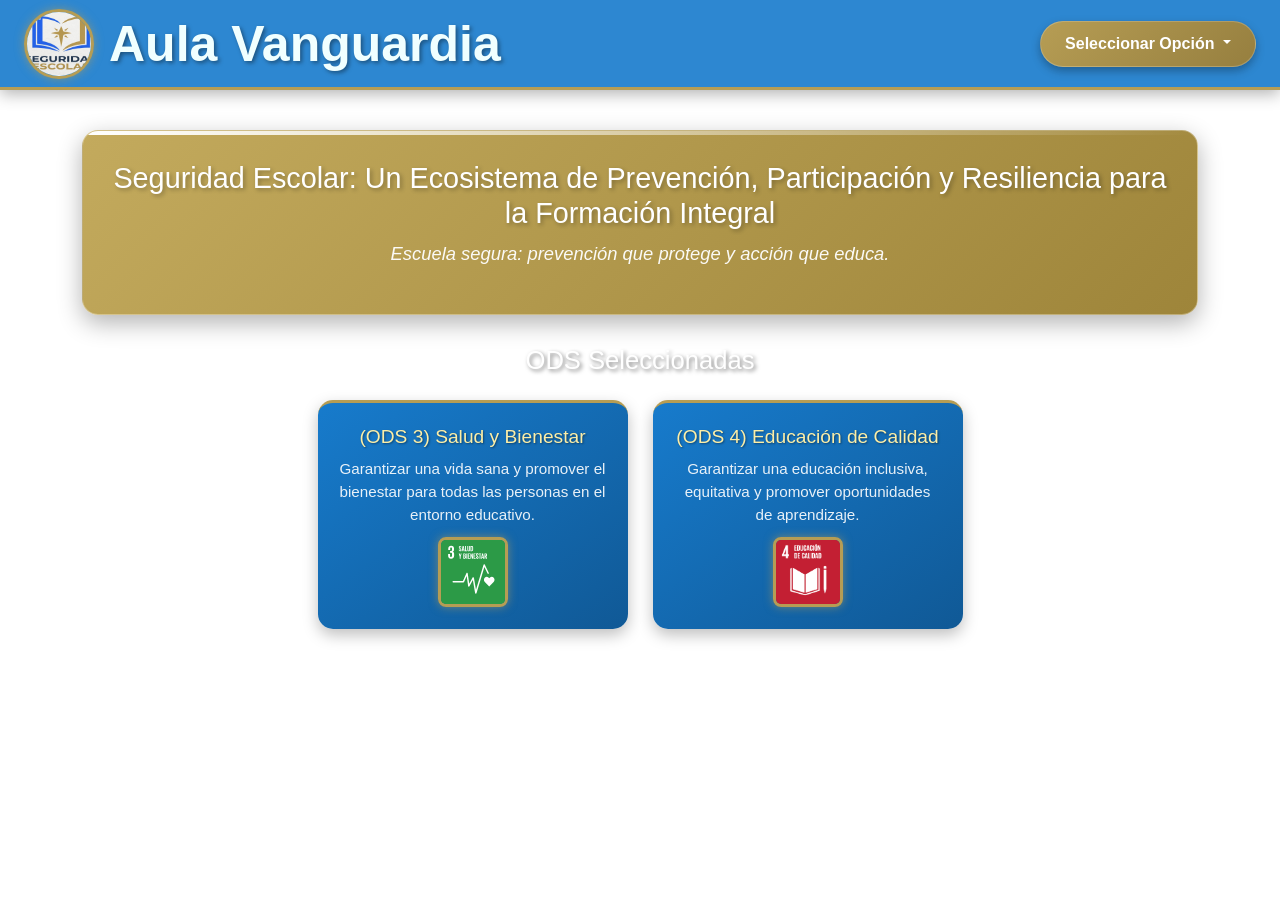
<file: index.html>
<!doctype html>
<html lang="es">

<head>
  <meta charset="UTF-8" />
  <meta name="viewport" content="width=device-width, initial-scale=1.0" />
  <meta name="author" content="Aula Vanguardia" />
  <title>Página Principal - Aula Vanguardia</title>

  
  <link rel="stylesheet" href="static/css/style.css" />

  <!-- CSS de Bootstrap 5.3 -->
  <link href="https://cdn.jsdelivr.net/npm/bootstrap@5.3.3/dist/css/bootstrap.min.css" rel="stylesheet" />
</head>

<body>
  <!-- Video de Fondo -->
  <video autoplay loop muted playsinline class="video-fondo">
    <source src="static/videos/Fondo(1).mp4" type="video/mp4" />
    Tu navegador no soporta videos HTML5.
  </video>

 
  <nav class="navbar px-4">
    <a href="index.html" style="display: flex; align-items: center; text-decoration: none; gap: 15px;">
      <div class="logo">
        <img src="static/images/Gemini_Generated_Image_xp5fd9xp5fd9xp5f.png" alt="Aula Vanguardia Logo" class="logito" />
      </div>
      <h1 style="color: azure; font-size: 50px; margin: 0">
        Aula Vanguardia
      </h1>
    </a>

    <!-- Menú Desplegable con Bootstrap -->
    <div class="dropdown" id="miDropdownContainer">
      <button class="btn dropdown-toggle rounded-pill px-4 py-2" type="button" id="dropdownMenuButton" data-bs-toggle="dropdown" aria-expanded="false">
        Seleccionar Opción
      </button>
      <ul class="dropdown-menu dropdown-menu-end" aria-labelledby="dropdownMenuButton">
        <li><a href="index.html" onclick="inicio()" class="dropdown-item">Inicio</a></li>
        <li><a href="pages/soluciones_es.html" onclick="soluciones()" class="dropdown-item">Soluciones</a></li>
        <li><a href="pages/roles_es.html" onclick="roles()" class="dropdown-item">Roles</a></li>
        <li><a href="pages/problema_es.html" onclick="Problematica()" class="dropdown-item">Problematica</a></li>
        <li><a href="pages/video.html" onclick="video()" class="dropdown-item">Video</a></li>
        <li><a href="pages/imagen.html" onclick="video()" class="dropdown-item">Imagenes</a></li>
        <li><a href="pages/en.html" onclick="cambioIngles()" class="dropdown-item">Inglés</a></li>
      </ul>
    </div>
  </nav>


  <main class="container">
    <div class="titulo">
      <h1>
        Seguridad Escolar: Un Ecosistema de Prevención, Participación y
        Resiliencia para la Formación Integral
      </h1>
      <p>Escuela segura: prevención que protege y acción que educa.</p>
    </div>

    <section class="Primero">
      <h2>ODS Seleccionadas</h2>
      <div class="contenedor_tarjetas">
        <div class="box">
          <h3>(ODS 3) Salud y Bienestar</h3>
          <p>
            Garantizar una vida sana y promover el bienestar para todas las
            personas en el entorno educativo.
          </p>
          <img src="static/images/SDG-3.svg" class="Ods" alt="ods3" />
        </div>
        <div class="box">
          <h3>(ODS 4) Educación de Calidad</h3>
          <p>
            Garantizar una educación inclusiva, equitativa y promover
            oportunidades de aprendizaje.
          </p>
          <img src="static/images/ods.04.png" class="Ods" alt="ods4" />
        </div>
      </div>
    </section>
  </main>

  <!-- JS de Bootstrap 5.3 (Necesario para abrir y cerrar el dropdown) -->
  <script src="https://cdn.jsdelivr.net/npm/bootstrap@5.3.3/dist/js/bootstrap.bundle.min.js"></script>

 
  <script src="static/js/script.js"></script>
</body>

</html>
</file>
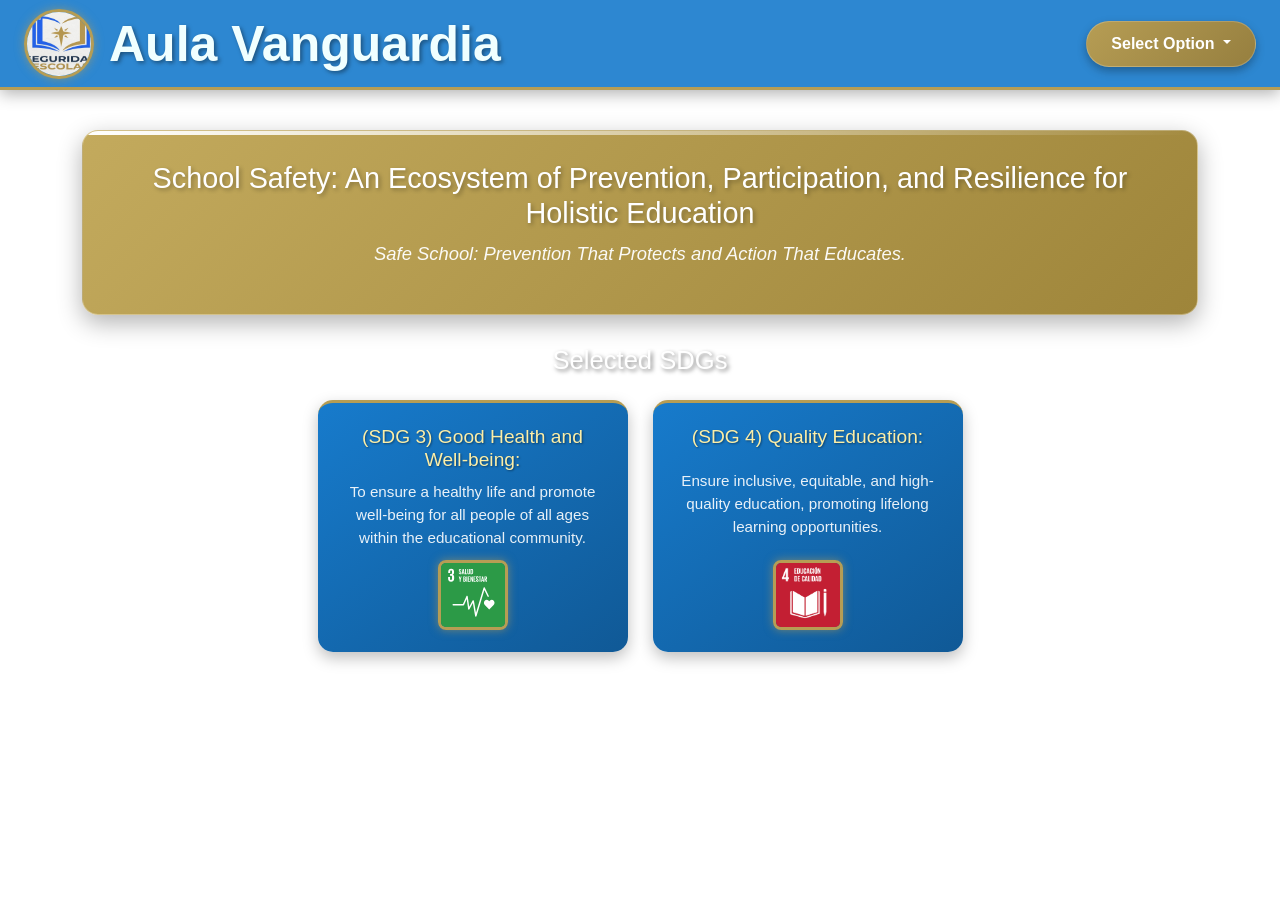
<file: pages/en.html>
<!doctype html>
<html lang="en">

<head>
  <meta charset="UTF-8" />
  <meta name="viewport" content="width=device-width, initial-scale=1.0" />
  <meta name="author" content="Aula Vanguardia" />
  <title>Main Page - Aula Vanguardia</title>

  <link rel="stylesheet" href="../static/css/en.css" />

  <!-- CSS de Bootstrap 5.3 -->
  <link href="https://cdn.jsdelivr.net/npm/bootstrap@5.3.3/dist/css/bootstrap.min.css" rel="stylesheet" />
</head>

<body>
  <!-- Video de fondo -->
  <video autoplay loop muted playsinline class="video-fondo">
    <source src="../static/videos/Fondo(1).mp4" type="video/mp4" />
    Tu navegador no soporta videos HTML5.
  </video>

  <nav class="navbar px-4">
    <a href="../index.html" style="
          display: flex;
          align-items: center;
          text-decoration: none;
          gap: 15px;
        ">
      <div class="logo">
        <img src="../static/images/Gemini_Generated_Image_xp5fd9xp5fd9xp5f.png" alt="Aula Vanguardia Logo"
          class="logito" />
      </div>
      <h1 style="color: azure; font-size: 50px; margin: 0">
        Aula Vanguardia
      </h1>
    </a>

    <!-- Menú Desplegable con Bootstrap -->
    <div class="dropdown" id="miDropdownContainer">
      <button class="btn dropdown-toggle rounded-pill px-4 py-2" type="button" id="dropdownMenuButton"
        data-bs-toggle="dropdown" aria-expanded="false">
        Select Option
      </button>
      <ul class="dropdown-menu dropdown-menu-end" aria-labelledby="dropdownMenuButton">
        <li>
          <a href="en.html" onclick="home()" class="dropdown-item">Homepage</a>
        </li>
        <li>
          <a href="soluciones_en.html" onclick="solucionesEn()" class="dropdown-item">Solutions</a>
        </li>
        <li>
          <a href="roles_en.html" onclick="rolesEn()" class="dropdown-item">Roles</a>
        </li>
        <li>
          <a href="problema_en.html" onclick="ProblematicaEn()" class="dropdown-item">Issues</a>
        </li>
        <li>
          <a href="video_en.html" onclick="videoEn()" class="dropdown-item">Video</a>
        </li>
        <li>
          <a href="imagen_en.html" onclick="videoEn()" class="dropdown-item">Imagen</a>
        </li>
        <li>
          <a href="../index.html" onclick="cambioEspanol()" class="dropdown-item">Spanish</a>
        </li>
      </ul>
    </div>
  </nav>

  <main class="container">
    <div class="titulo">
      <h1>
        School Safety: An Ecosystem of Prevention, Participation, and
        Resilience for Holistic Education
      </h1>
      <p>Safe School: Prevention That Protects and Action That Educates.</p>
    </div>

    <section class="Primero">
      <h2>Selected SDGs</h2>
      <div class="contenedor_tarjetas">
        <div class="box">
          <h3>(SDG 3) Good Health and Well-being:</h3>
          <p>
            To ensure a healthy life and promote well-being for all people of
            all ages within the educational community.
          </p>
          <img src="../static/images/SDG-3.svg" class="Ods" alt="ods3" />
        </div>

        <div class="box">
          <h3>(SDG 4) Quality Education:</h3>
          <p>
            Ensure inclusive, equitable, and high-quality education, promoting
            lifelong learning opportunities.
          </p>
          <img src="../static/images/ods.04.png" class="Ods" alt="ods4" />
        </div>
      </div>
    </section>
  </main>

  <!-- JS de Bootstrap 5.3 (Indispensable para desplegar el menú al hacer clic) -->
  <script src="https://cdn.jsdelivr.net/npm/bootstrap@5.3.3/dist/js/bootstrap.bundle.min.js"></script>

  <script src="../static/js/script.js"></script>
</body>

</html>
</file>
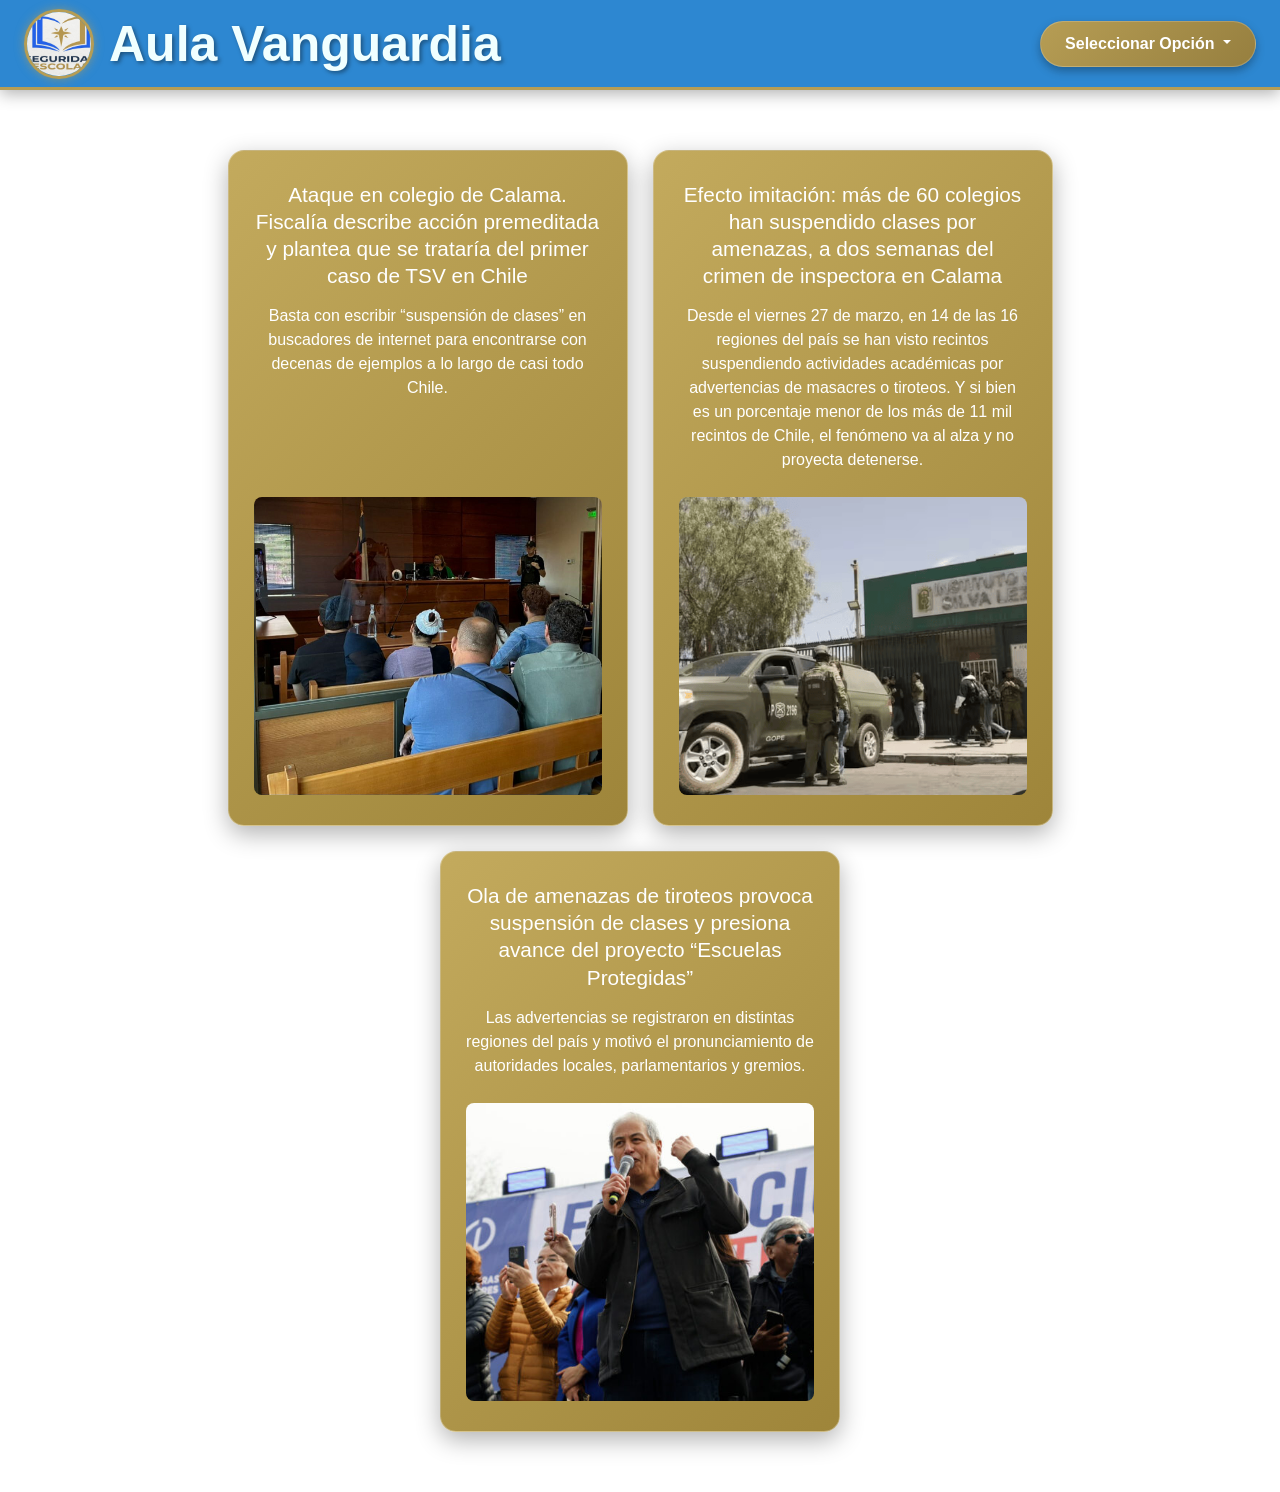
<file: pages/imagen.html>
<!DOCTYPE html>
<html lang="es">

<head>
  <meta charset="UTF-8" />
  <meta name="viewport" content="width=device-width, initial-scale=1.0" />
  <meta name="author" content="Aula Vanguardia" />
  <title>Video - Aula Vanguardia</title>

  <!-- CSS Personalizado -->
  <link rel="stylesheet" href="../static/css/style.css" />

  <!-- CSS de Bootstrap 5.3 -->
  <link href="https://cdn.jsdelivr.net/npm/bootstrap@5.3.3/dist/css/bootstrap.min.css" rel="stylesheet" />
</head>

<body>
  <!-- Video de Fondo -->
  <video autoplay loop muted playsinline class="video-fondo">
    <source src="../static/videos/Fondo(1).mp4" type="video/mp4" />
    Tu navegador no soporta videos HTML5.
  </video>

  <!-- Navbar -->
  <nav class="navbar px-4">
    <a href="../index.html" style="display: flex; align-items: center; text-decoration: none; gap: 15px;">
      <div class="logo">
        <img src="../static/images/Gemini_Generated_Image_xp5fd9xp5fd9xp5f.png" alt="Aula Vanguardia Logo"
          class="logito" />
      </div>
      <h1 style="color: azure; font-size: 50px; margin: 0;">Aula Vanguardia</h1>
    </a>

    <!-- Menú Desplegable con Bootstrap -->
    <div class="dropdown" id="miDropdownContainer">
      <button class="btn dropdown-toggle rounded-pill px-4 py-2" type="button" id="dropdownMenuButton"
        data-bs-toggle="dropdown" aria-expanded="false">
        Seleccionar Opción
      </button>
      <ul class="dropdown-menu dropdown-menu-end" aria-labelledby="dropdownMenuButton">
        <li>
          <a href="../index.html" onclick="home()" class="dropdown-item">Inicio</a>
        </li>
        <li>
          <a href="soluciones_es.html" onclick="solucionesEn()" class="dropdown-item">Soluciones</a>
        </li>
        <li>
          <a href="roles_es.html" onclick="rolesEn()" class="dropdown-item">Roles</a>
        </li>
        <li>
          <a href="problema_es.html" onclick="ProblematicaEn()" class="dropdown-item">Problematica</a>
        </li>
        <li>
          <a href="video.html" onclick="videoEn()" class="dropdown-item">Video</a>
        </li>
        <li>
          <a href="imagen.html" onclick="videoEn()" class="dropdown-item">Imagenes</a>
        </li>
        <li>
          <a href="imagen_en.html" onclick="cambioIngles()" class="dropdown-item">Ingles</a>
        </li>
    </div>
  </nav>

  <!-- Contenido Principal -->
  <main class="container">

   <section class="contenedor-videoImagen">
  
  <div class="video-imagen">
    <h2>Ataque en colegio de Calama. Fiscalía describe acción premeditada y plantea que se trataría del primer caso de TSV en Chile</h2>
    <p>Basta con escribir “suspensión de clases” en buscadores de internet para encontrarse con decenas de ejemplos a lo largo de casi todo Chile.</p>
    <img src="../static/images/web_13.png" alt="Ataque en colegio de Calama">
  </div>

  <div class="video-imagen">
    <h2>Efecto imitación: más de 60 colegios han suspendido clases por amenazas, a dos semanas del crimen de inspectora en Calama</h2>
    <p>Desde el viernes 27 de marzo, en 14 de las 16 regiones del país se han visto recintos suspendiendo actividades académicas por advertencias de masacres o tiroteos. Y si bien es un porcentaje menor de los más de 11 mil recintos de Chile, el fenómeno va al alza y no proyecta detenerse.</p>
    <img src="../static/images/noticia_dos (1).png" alt="Efecto imitación en colegios">
  </div>
  
  <div class="video-imagen">
    <h2>Ola de amenazas de tiroteos provoca suspensión de clases y presiona avance del proyecto “Escuelas Protegidas”</h2>
    <p>Las advertencias se registraron en distintas regiones del país y motivó el pronunciamiento de autoridades locales, parlamentarios y gremios.</p>
    <img src="../static/images/Presidente-del-Colegio-de-Profesores-Mario-Aguilar-620x413.jpg" alt="Proyecto Escuelas Protegidas">
  </div>

</section>
  </main>

  <!-- JS de Bootstrap 5.3 -->
  <script src="https://cdn.jsdelivr.net/npm/bootstrap@5.3.3/dist/js/bootstrap.bundle.min.js"></script>

  <!-- JS Personalizado -->
  <script src="../static/js/script.js"></script>
</body>

</html>
</file>
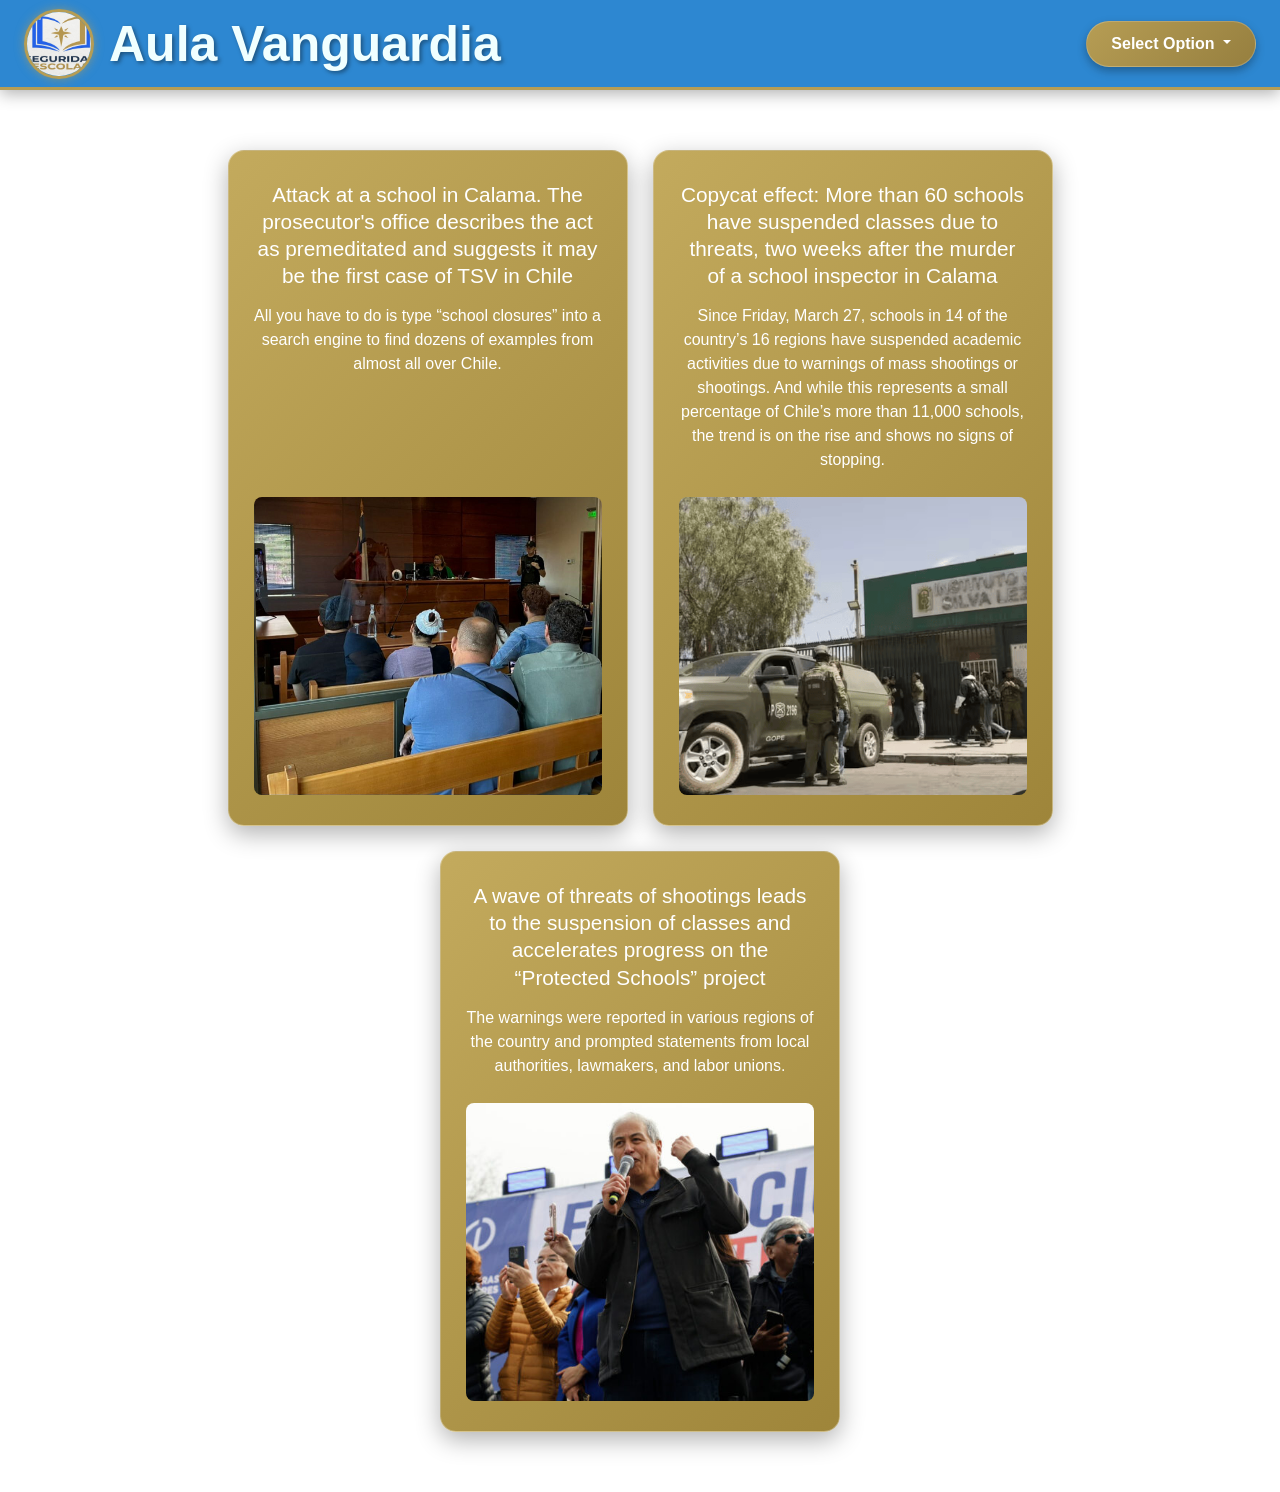
<file: pages/imagen_en.html>
<!DOCTYPE html>
<html lang="en">

<head>
  <meta charset="UTF-8" />
  <meta name="viewport" content="width=device-width, initial-scale=1.0" />
  <meta name="author" content="Aula Vanguardia" />
  <title>Main Page - Aula Vanguardia</title>

  <!-- Custom CSS -->
  <link rel="stylesheet" href="../static/css/en.css" />

  <!-- Bootstrap 5.3 CSS -->
  <link href="https://cdn.jsdelivr.net/npm/bootstrap@5.3.3/dist/css/bootstrap.min.css" rel="stylesheet" />
</head>

<body>
  <!-- Background Video -->
  <video autoplay loop muted playsinline class="video-fondo">
    <source src="../static/videos/Fondo(1).mp4" type="video/mp4" />
    Tu navegador no soporta videos HTML5.
  </video>

  <!-- Navbar -->
  <nav class="navbar px-4">
    <a href="../index.html" style="display: flex; align-items: center; text-decoration: none; gap: 15px;">
      <div class="logo">
        <img src="../static/images/Gemini_Generated_Image_xp5fd9xp5fd9xp5f.png" alt="Aula Vanguardia Logo" class="logito" />
      </div>
      <h1 style="color: azure; font-size: 50px; margin: 0;">Aula Vanguardia</h1>
    </a>

    <!-- Dropdown Menu with Bootstrap -->
    <div class="dropdown" id="miDropdownContainer">
      <button class="btn dropdown-toggle rounded-pill px-4 py-2" type="button" id="dropdownMenuButton" data-bs-toggle="dropdown" aria-expanded="false">
        Select Option
      </button>
      <ul class="dropdown-menu dropdown-menu-end" aria-labelledby="dropdownMenuButton">
        <li>
          <a href="en.html" onclick="home()" class="dropdown-item">Homepage</a>
        </li>
        <li>
          <a href="soluciones_en.html" onclick="solucionesEn()" class="dropdown-item">Solutions</a>
        </li>
        <li>
          <a href="roles_en.html" onclick="rolesEn()" class="dropdown-item">Roles</a>
        </li>
        <li>
          <a href="problema_en.html" onclick="ProblematicaEn()" class="dropdown-item">Issues</a>
        </li>
        <li>
          <a href="video_en.html" onclick="videoEn()" class="dropdown-item">Video</a>
        </li>
        <li>
          <a href="imagen_en.html" onclick="videoEn()" class="dropdown-item">Imagen</a>
        </li>
        <li>
          <a href="imagen.html" onclick="cambioEspanol()" class="dropdown-item">Spanish</a>
        </li>
      </ul>
    </div>
  </nav>

  <!-- Main Content -->
  <main class="container">
    <section class="contenedor-videoImagen">
  
  <div class="video-imagen">
    <h2>Attack at a school in Calama. The prosecutor's office describes the act as premeditated and suggests it may be the first case of TSV in Chile</h2>
    <p>All you have to do is type “school closures” into a search engine to find dozens of examples from almost all over Chile.</p>
    <img src="../static/images/web_13.png" alt="Ataque en colegio de Calama">
  </div>

  <div class="video-imagen">
    <h2>Copycat effect: More than 60 schools have suspended classes due to threats, two weeks after the murder of a school inspector in Calama</h2>
    <p>Since Friday, March 27, schools in 14 of the country’s 16 regions have suspended academic activities due to warnings of mass shootings or shootings. And while this represents a small percentage of Chile’s more than 11,000 schools, the trend is on the rise and shows no signs of stopping.</p>
    <img src="../static/images/noticia_dos (1).png" alt="Efecto imitación en colegios">
  </div>
  
  <div class="video-imagen">
    <h2>A wave of threats of shootings leads to the suspension of classes and accelerates progress on the “Protected Schools” project</h2>
    <p>The warnings were reported in various regions of the country and prompted statements from local authorities, lawmakers, and labor unions.</p>
    <img src="../static/images/Presidente-del-Colegio-de-Profesores-Mario-Aguilar-620x413.jpg" alt="Proyecto Escuelas Protegidas">
  </div>

</section>
  </main>

  <!-- Bootstrap 5.3 JS -->
  <script src="https://cdn.jsdelivr.net/npm/bootstrap@5.3.3/dist/js/bootstrap.bundle.min.js"></script>

  <!-- Custom JS -->
  <script src="../static/js/script.js"></script>
</body>

</html>
</file>
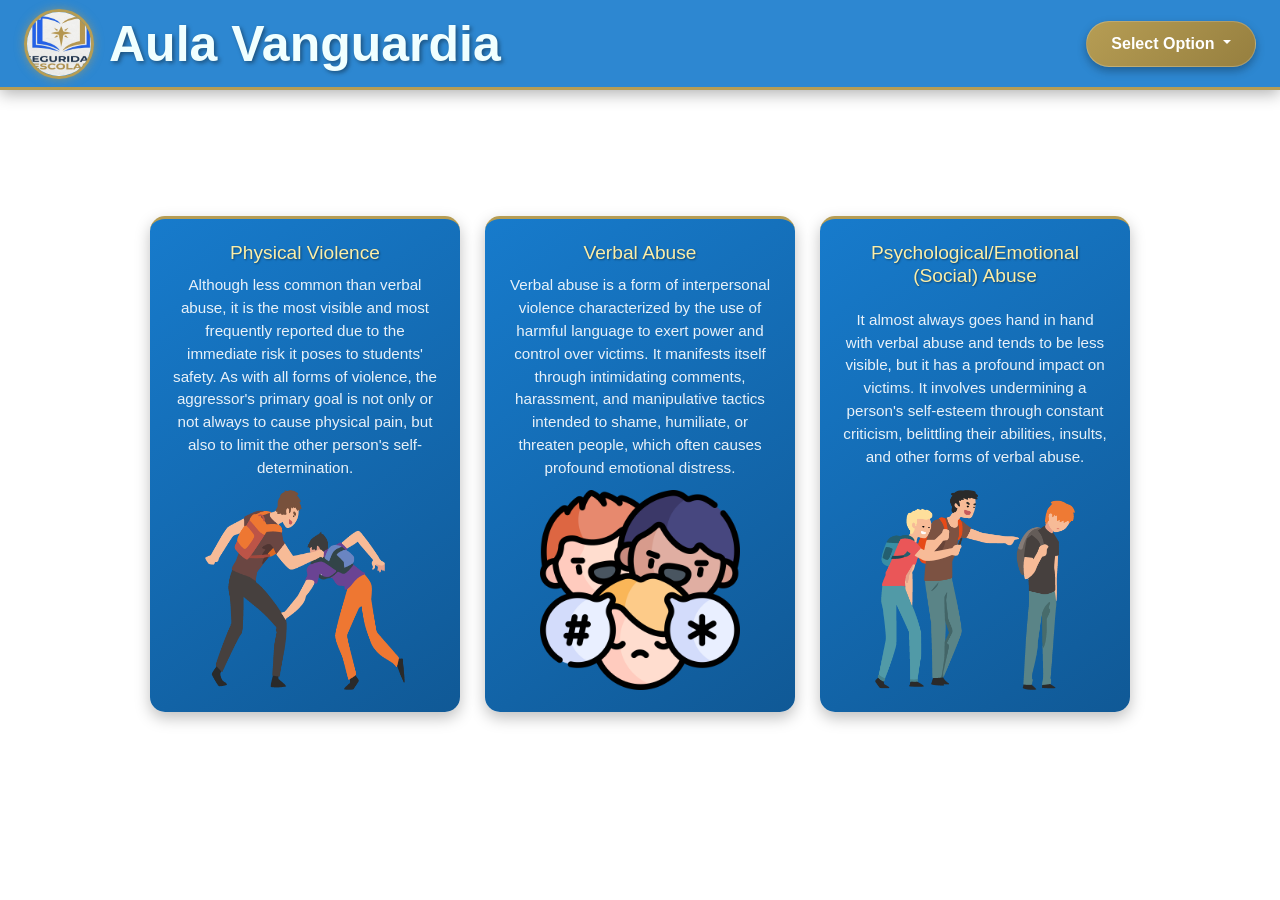
<file: pages/problema_en.html>
<!DOCTYPE html>
<html lang="en">

<head>
  <meta charset="UTF-8">
  <meta name="viewport" content="width=device-width, initial-scale=1.0">
  <meta name="author" content="Aula Vanguardia">
  <title>Problems - School Safety</title>


  <link rel="stylesheet" href="../static/css/en.css">

  <!-- Bootstrap 5.3 CSS -->
  <link href="https://cdn.jsdelivr.net/npm/bootstrap@5.3.3/dist/css/bootstrap.min.css" rel="stylesheet">
</head>

<body>

  <!-- Background Video -->
  <video autoplay loop muted playsinline class="video-fondo">
    <source src="../static/videos/Fondo(1).mp4" type="video/mp4">
    Your browser does not support HTML5 video.
  </video>

  <nav class="navbar px-4">
    <a href="../index.html" style="display: flex; align-items: center; text-decoration: none; gap: 15px;">
      <div class="logo">
        <img src="../static/images/Gemini_Generated_Image_xp5fd9xp5fd9xp5f.png" alt="Aula Vanguardia Logo" class="logito" />
      </div>
      <h1 style="color: azure; font-size: 50px; margin: 0;">Aula Vanguardia</h1>
    </a>

    <!-- Dropdown Menu with Bootstrap -->
    <div class="dropdown" id="miDropdownContainer">
      <button class="btn btn-success dropdown-toggle rounded-pill px-4 py-2" type="button" id="dropdownMenuButton" data-bs-toggle="dropdown" aria-expanded="false">
        Select Option
      </button>
      <ul class="dropdown-menu dropdown-menu-end" aria-labelledby="dropdownMenuButton">
        <li>
          <a href="en.html" onclick="home()" class="dropdown-item">Homepage</a>
        </li>
        <li>
          <a href="soluciones_en.html" onclick="solucionesEn()" class="dropdown-item">Solutions</a>
        </li>
        <li>
          <a href="roles_en.html" onclick="rolesEn()" class="dropdown-item">Roles</a>
        </li>
        <li>
          <a href="problema_en.html" onclick="ProblematicaEn()" class="dropdown-item">Issues</a>
        </li>
        <li>
          <a href="video_en.html" onclick="videoEn()" class="dropdown-item">Video</a>
        </li>
        <li>
          <a href="imagen_en.html" onclick="videoEn()" class="dropdown-item">Imagen</a>
        </li>
        <li>
          <a href="problema_es.html" onclick="cambioEspanol()" class="dropdown-item">Spanish</a>
        </li>
    </div>
  </nav>

  
  <main class="container">
    <h2 style="color: white;">Problems</h2>

    <section>
      <div class="contenedor_tarjetas">
        <div class="box">
          <h3>Physical Violence</h3>
          <p>
            Although less common than verbal abuse, it is the most visible and most frequently reported due to the immediate risk it poses to students' safety. As with all forms of violence, the aggressor's primary goal is not only or not always to cause physical pain, but also to limit the other person's self-determination.
          </p>
            <img src="../static/images/Violencia-fisica.png" style="height: 200px; width: 200px;" alt="Violencia física">
        </div>

        <div class="box">
          <h3>Verbal Abuse</h3>
          <p>
            Verbal abuse is a form of interpersonal violence characterized by the use of harmful 
            language to exert power and control over victims. It manifests itself through
             intimidating comments, harassment, and manipulative tactics intended to shame,
              humiliate, or threaten people, which often causes profound emotional distress.
          </p>
            <img src="../static/images/violencia-verbal.png" style="height: 200px; width: 200px;" alt="Violencia-verbal">
        </div>

        <div class="box">
          <h3>Psychological/Emotional (Social) Abuse</h3>
          <p>
            It almost always goes hand in hand with verbal abuse and tends to be less visible, 
            but it has a profound impact on victims. It involves undermining a person's self-esteem 
            through constant criticism, belittling their abilities, insults, and other forms of verbal 
            abuse.
          </p>
            <img src="../static/images/Violencia-psicologica.png" style="height: 200px; width: 200px;" alt="Violencia psicológica">
        </div>
      </div>
    </section>
  </main>

  <!-- Bootstrap 5.3 JS (Essential for dropdown clicks to work) -->
  <script src="https://cdn.jsdelivr.net/npm/bootstrap@5.3.3/dist/js/bootstrap.bundle.min.js"></script>
  
  
  <script src="../static/js/script.js"></script>
</body>

</html>
</file>
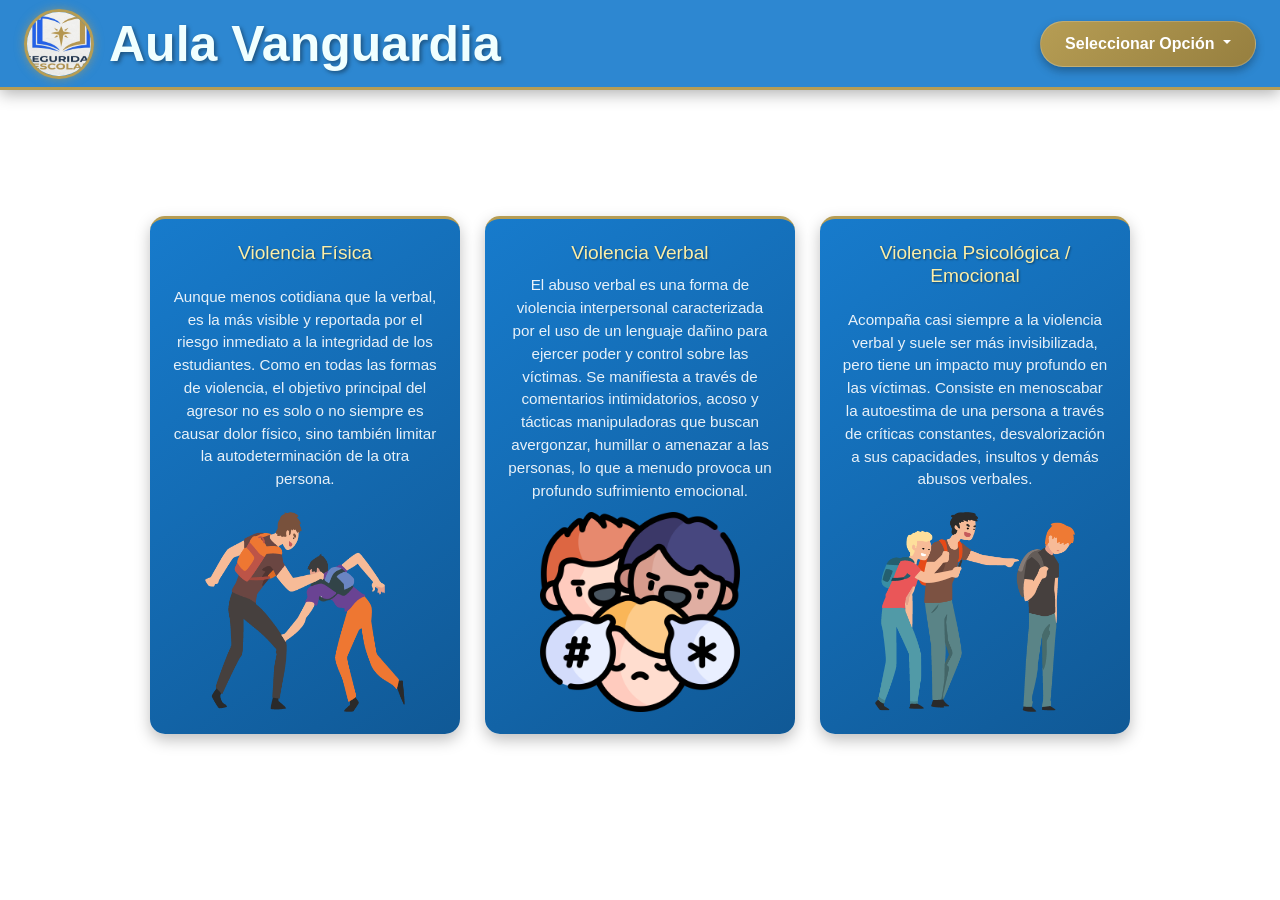
<file: pages/problema_es.html>
<!doctype html>
<html lang="es">

<head>
  <meta charset="UTF-8" />
  <meta name="viewport" content="width=device-width, initial-scale=1.0" />
  <meta name="author" content="Aula Vanguardia" />
  <title>Problema - School Safety</title>


  <link rel="stylesheet" href="../static/css/style.css" />

  <!-- CSS de Bootstrap 5.3 -->
  <link href="https://cdn.jsdelivr.net/npm/bootstrap@5.3.3/dist/css/bootstrap.min.css" rel="stylesheet" />
</head>

<body>
  <!-- Video de Fondo -->
  <video autoplay loop muted playsinline class="video-fondo">
    <source src="../static/videos/Fondo(1).mp4" type="video/mp4" />
    Tu navegador no soporta videos HTML5.
  </video>


  <nav class="navbar px-4">
    <a href="../index.html" style="display: flex; align-items: center; text-decoration: none; gap: 15px;">
      <div class="logo">
        <img src="../static/images/Gemini_Generated_Image_xp5fd9xp5fd9xp5f.png" alt="Aula Vanguardia Logo"
          class="logito" />
      </div>
      <h1 style="color: azure; font-size: 50px; margin: 0">
        Aula Vanguardia
      </h1>
    </a>

    <!-- Menú Desplegable con Bootstrap -->
    <div class="dropdown" id="miDropdownContainer">
      <button class="btn dropdown-toggle rounded-pill px-4 py-2" type="button" id="dropdownMenuButton"
        data-bs-toggle="dropdown" aria-expanded="false">
        Seleccionar Opción
      </button>
      <ul class="dropdown-menu dropdown-menu-end" aria-labelledby="dropdownMenuButton">
        <li>
          <a href="../index.html" onclick="home()" class="dropdown-item">Inicio</a>
        </li>
        <li>
          <a href="soluciones_es.html" onclick="solucionesEn()" class="dropdown-item">Soluciones</a>
        </li>
        <li>
          <a href="roles_es.html" onclick="rolesEn()" class="dropdown-item">Roles</a>
        </li>
        <li>
          <a href="problema_es.html" onclick="ProblematicaEn()" class="dropdown-item">Problematica</a>
        </li>
        <li>
          <a href="video.html" onclick="videoEn()" class="dropdown-item">Video</a>
        </li>
        <li>
          <a href="imagen.html" onclick="videoEn()" class="dropdown-item">Imagenes</a>
        </li>
        <li>
          <a href="problema_en.html" onclick="cambioIngles()" class="dropdown-item">Ingles</a>
        </li>
    </div>
  </nav>


  <main class="container">
    <h2 style="color: white">Problemas</h2>

  <section>
  <div class="contenedor_tarjetas">
    
    <div class="box">
      <h3>Violencia Física</h3>
      <p>
        Aunque menos cotidiana que la verbal, es la más visible y reportada por el riesgo inmediato a la integridad de los estudiantes. Como en todas las formas de violencia, el objetivo principal del agresor no es solo o no siempre es causar dolor físico, sino también limitar la autodeterminación de la otra persona.
      </p>
      <img src="../static/images/Violencia-fisica.png" style="height: 200px; width: 200px;" alt="Violencia física">
    </div>

    <div class="box">
      <h3>Violencia Verbal</h3>
      <p>
        El abuso verbal es una forma de violencia interpersonal caracterizada por el uso de un lenguaje dañino para ejercer poder y control sobre las víctimas. Se manifiesta a través de comentarios intimidatorios, acoso y tácticas manipuladoras que buscan avergonzar, humillar o amenazar a las personas, lo que a menudo provoca un profundo sufrimiento emocional.
      </p>
      <img src="../static/images/violencia-verbal.png" style="height: 200px; width: 200px;" alt="Violencia verbal">
    </div>

    <div class="box">
      <h3>Violencia Psicológica / Emocional</h3>
      <p>
        Acompaña casi siempre a la violencia verbal y suele ser más invisibilizada, pero tiene un impacto muy profundo en las víctimas. Consiste en menoscabar la autoestima de una persona a través de críticas constantes, desvalorización a sus capacidades, insultos y demás abusos verbales.
      </p>
      <img src="../static/images/Violencia-psicologica.png" style="height: 200px; width: 200px;" alt="Violencia psicológica">
    </div>

  </div>
</section>
  </main>

  <!-- JS de Bootstrap 5.3 -->
  <script src="https://cdn.jsdelivr.net/npm/bootstrap@5.3.3/dist/js/bootstrap.bundle.min.js"></script>


  <script src="../static/js/script.js"></script>
</body>

</html>
</file>
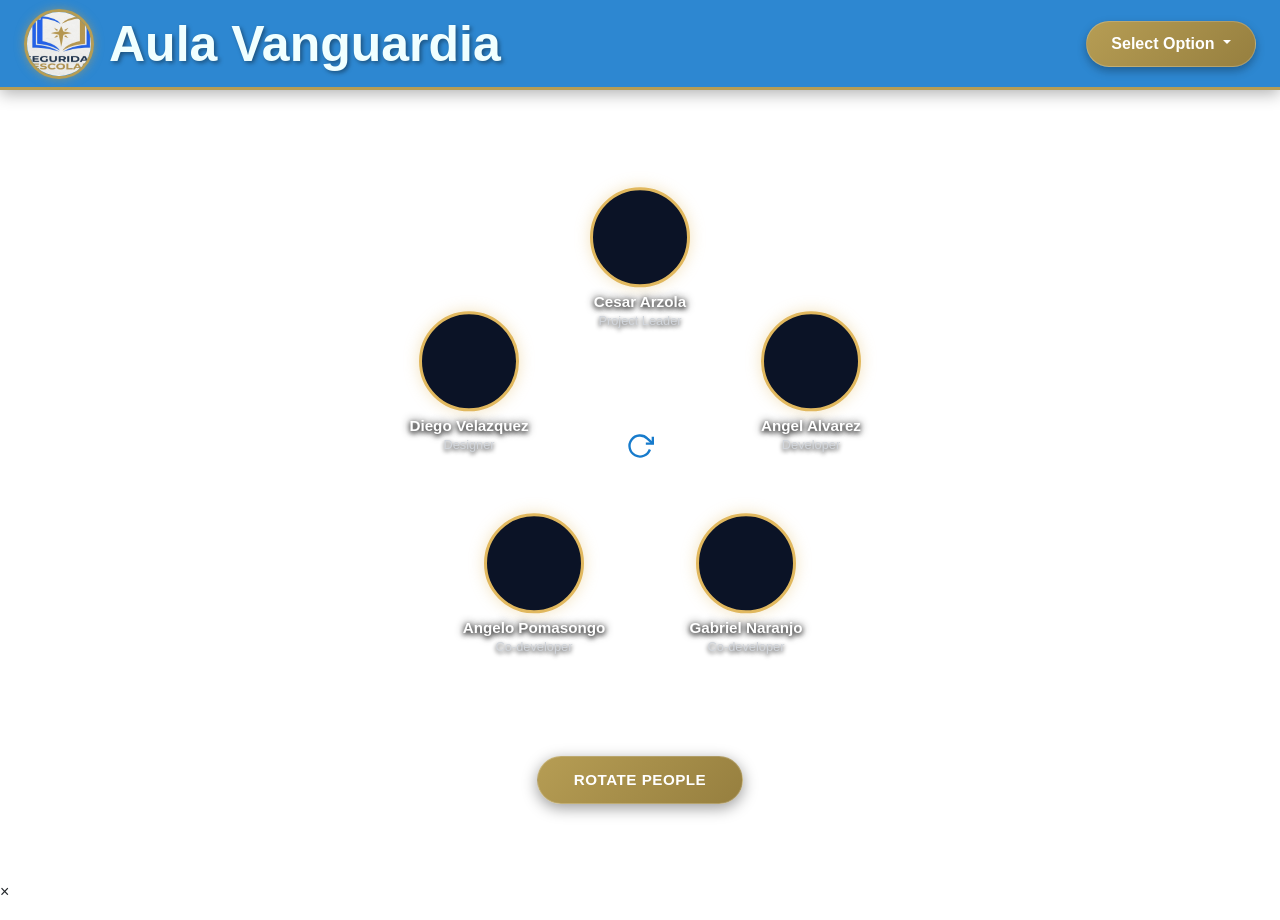
<file: pages/roles_en.html>
<!DOCTYPE html>
<html lang="en">

<head>
  <meta charset="UTF-8">
  <meta name="viewport" content="width=device-width, initial-scale=1.0">
  <meta name="author" content="Aula Vanguardia" />
  <title>Aula Vanguardia - Roles</title>


  <link rel="stylesheet" href="../static/css/rol.css">

  <!-- CSS de Bootstrap 5.3 -->
  <link href="https://cdn.jsdelivr.net/npm/bootstrap@5.3.3/dist/css/bootstrap.min.css" rel="stylesheet">
</head>

<body>

  <!-- Video de Fondo -->
  <video autoplay loop muted playsinline class="video-fondo">
    <source src="../static/videos/Fondo(1).mp4" type="video/mp4">
    Tu navegador no soporta videos HTML5.
  </video>


  <nav class="navbar px-4">
    <a href="../index.html" style="display: flex; align-items: center; text-decoration: none; gap: 15px;">
      <div class="logo">
        <img src="../static/images/Gemini_Generated_Image_xp5fd9xp5fd9xp5f.png" alt="Aula Vanguardia Logo"
          class="logito" />
      </div>
      <h1 style="color: azure; font-size: 50px; margin: 0;">Aula Vanguardia</h1>
    </a>

    <!-- Menú Desplegable con Bootstrap -->
    <div class="dropdown" id="miDropdownContainer">
      <button class="btn dropdown-toggle rounded-pill px-4 py-2" type="button" id="dropdownMenuButton"
        data-bs-toggle="dropdown" aria-expanded="false">
        Select Option
      </button>
      <ul class="dropdown-menu dropdown-menu-end" aria-labelledby="dropdownMenuButton">
        <<li>
          <a href="en.html" onclick="home()" class="dropdown-item">Homepage</a>
        </li>
        <li>
          <a href="soluciones_en.html" onclick="solucionesEn()" class="dropdown-item">Solutions</a>
        </li>
        <li>
          <a href="roles_en.html" onclick="rolesEn()" class="dropdown-item">Roles</a>
        </li>
        <li>
          <a href="problema_en.html" onclick="ProblematicaEn()" class="dropdown-item">Issues</a>
        </li>
        <li>
          <a href="video_en.html" onclick="videoEn()" class="dropdown-item">Video</a>
        </li>
        <li>
          <a href="imagen_en.html" onclick="videoEn()" class="dropdown-item">Imagen</a>
        </li>
        <li>
          <a href="roles_es.html" onclick="cambioEspanol()" class="dropdown-item">Spanish</a>
        </li>
    </div>
  </nav>


  <main class="main-container">
    <div class="team-circle" id="teamCircle">
      <button class="rotate-btn" id="rotateBtn" aria-label="Rotar personas">
        <svg viewBox="0 0 24 24" fill="none" stroke="currentColor" stroke-width="2">
          <path d="M23 4v6h-6"></path>
          <path d="M20.49 15a9 9 0 1 1-2.12-9.36L23 10"></path>
        </svg>
      </button>
    </div>

    <button class="action-btn" id="actionBtn">ROTATE PEOPLE</button>
  </main>

  <!-- Modal / Ventana Emergente de Información -->
  <div id="modalInfo" class="modal-custom">
    <div class="modal-content-custom">
      <span class="close-btn" id="closeModal">&times;</span>
      <h2 id="modalNombre"></h2>
      <h4 id="modalRol"></h4>
      <p id="modalDescripcion"></p>
    </div>
  </div>

  <!-- JS de Bootstrap -->
  <script src="https://cdn.jsdelivr.net/npm/bootstrap@5.3.3/dist/js/bootstrap.bundle.min.js"></script>

  <script src="../static/js/rol_en.js"></script>
</body>

</html>
</file>
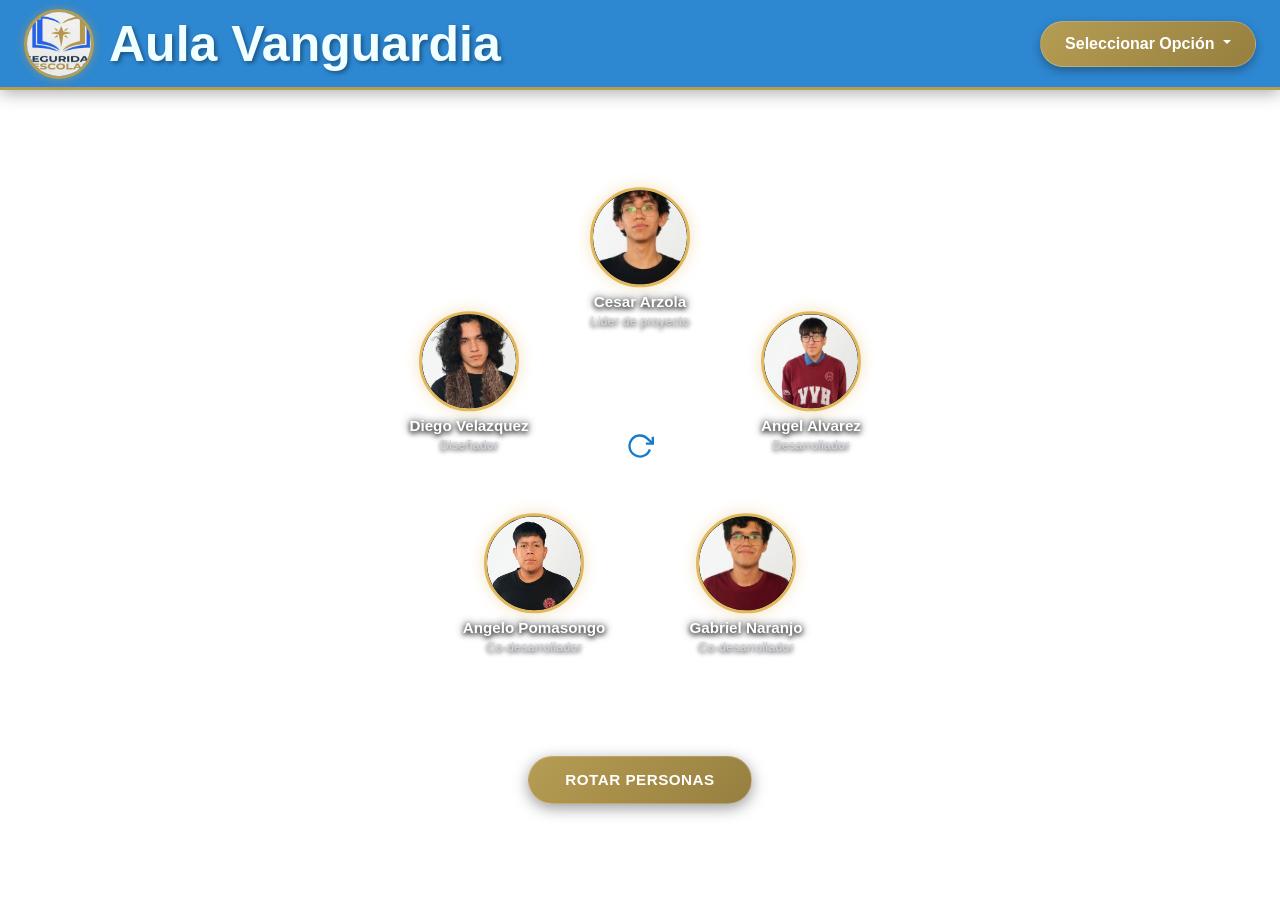
<file: pages/roles_es.html>
<!DOCTYPE html>
<html lang="es">

<head>
  <meta charset="UTF-8">
  <meta name="viewport" content="width=device-width, initial-scale=1.0">
  <meta name="author" content="Aula Vanguardia" />
  <title>Aula Vanguardia</title>

  <!-- CSS Personalizado -->
  <link rel="stylesheet" href="../static/css/rol.css">

  <!-- CSS de Bootstrap 5.3 (Elimina viñetas negras y aplica el diseño al menú) -->
  <link href="https://cdn.jsdelivr.net/npm/bootstrap@5.3.3/dist/css/bootstrap.min.css" rel="stylesheet">
</head>

<body>

  <!-- Video de Fondo -->
  <video autoplay loop muted playsinline class="video-fondo">
    <source src="../static/videos/Fondo(1).mp4" type="video/mp4">
    Tu navegador no soporta videos HTML5.
  </video>

  <!-- Navbar -->
  <nav class="navbar px-4">
    <a href="../index.html" style="display: flex; align-items: center; text-decoration: none; gap: 15px;">
      <div class="logo">
        <img src="../static/images/Gemini_Generated_Image_xp5fd9xp5fd9xp5f.png" alt="Aula Vanguardia Logo" class="logito" />
      </div>
      <h1 style="color: azure; font-size: 50px; margin: 0;">Aula Vanguardia</h1>
    </a>

    <!-- Menú Desplegable con Bootstrap -->
    <div class="dropdown" id="miDropdownContainer">
      <button class="btn btn-success dropdown-toggle rounded-pill px-4 py-2" type="button" id="dropdownMenuButton" data-bs-toggle="dropdown" aria-expanded="false">
        Seleccionar Opción
      </button>
      <ul class="dropdown-menu dropdown-menu-end" aria-labelledby="dropdownMenuButton">
        <li>
          <a href="../index.html" onclick="home()" class="dropdown-item">Inicio</a>
        </li>
        <li>
          <a href="soluciones_es.html" onclick="solucionesEn()" class="dropdown-item">Soluciones</a>
        </li>
        <li>
          <a href="roles_es.html" onclick="rolesEn()" class="dropdown-item">Roles</a>
        </li>
        <li>
          <a href="problema_es.html" onclick="ProblematicaEn()" class="dropdown-item">Problematica</a>
        </li>
        <li>
          <a href="video.html" onclick="videoEn()" class="dropdown-item">Video</a>
        </li>
        <li>
          <a href="imagen.html" onclick="videoEn()" class="dropdown-item">Imagenes</a>
        </li>
        <li>
          <a href="roles_en.html" onclick="cambioIngles()" class="dropdown-item">Ingles</a>
        </li>
    </div>
  </nav>

  <!-- Contenido Principal -->
  <main class="main-container">
    <div class="team-circle" id="teamCircle">
      <button class="rotate-btn" id="rotateBtn" aria-label="Rotar personas">
        <svg viewBox="0 0 24 24" fill="none" stroke="currentColor" stroke-width="2">
          <path d="M23 4v6h-6"></path>
          <path d="M20.49 15a9 9 0 1 1-2.12-9.36L23 10"></path>
        </svg>
      </button>
    </div>

    <button class="action-btn" id="actionBtn">ROTAR PERSONAS</button>
  </main>

  <!-- JS de Bootstrap (Indispensable para que abra y cierre al hacer clic) -->
  <script src="https://cdn.jsdelivr.net/npm/bootstrap@5.3.3/dist/js/bootstrap.bundle.min.js"></script>
  <!-- Tu JS Personalizado -->
  <script src="../static/js/rol.js"></script>
</body>

</html>
</file>
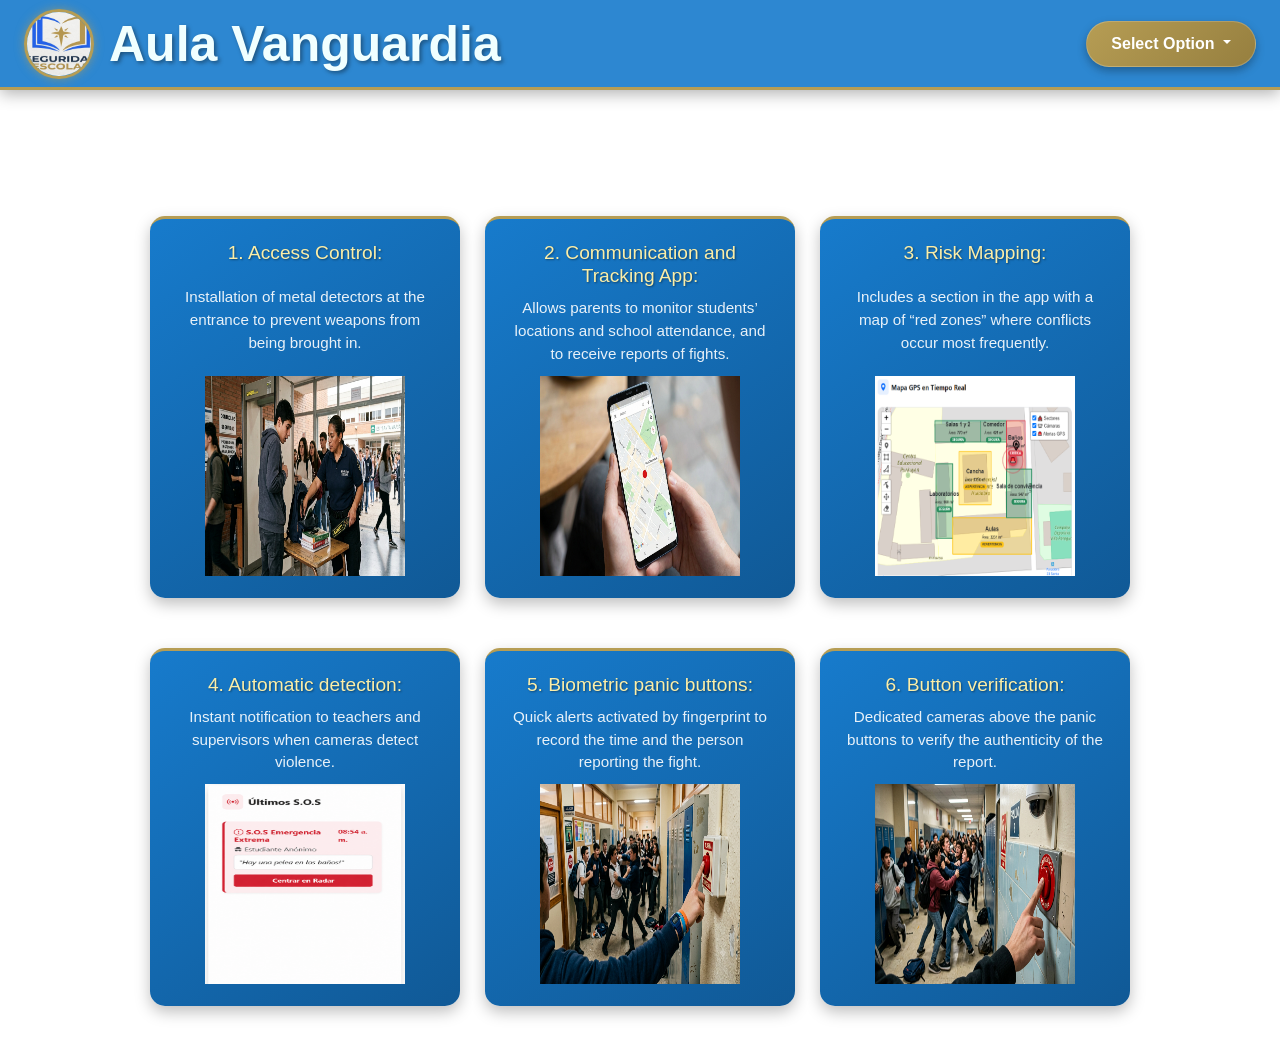
<file: pages/soluciones_en.html>
<!doctype html>
<html lang="en">

<head>
  <meta charset="UTF-8" />
  <meta name="viewport" content="width=device-width, initial-scale=1.0" />
  <meta name="author" content="Aula Vanguardia" />
  <title>Solutions - School Safety</title>

  <!-- Custom CSS -->
  <link rel="stylesheet" href="../static/css/en.css" />

  <!-- Bootstrap 5.3 CSS -->
  <link href="https://cdn.jsdelivr.net/npm/bootstrap@5.3.3/dist/css/bootstrap.min.css" rel="stylesheet" />
</head>

<body>

  <!-- Background Video -->
  <video autoplay loop muted playsinline class="video-fondo">
    <source src="../static/videos/Fondo(1).mp4" type="video/mp4">
    Tu navegador no soporta videos HTML5.
  </video>

  <!-- Navbar -->
  <nav class="navbar px-4">
    <a href="../index.html" style="display: flex; align-items: center; text-decoration: none; gap: 15px;">
      <div class="logo">
        <img src="../static/images/Gemini_Generated_Image_xp5fd9xp5fd9xp5f.png" alt="Aula Vanguardia Logo" class="logito" />
      </div>
      <h1 style="color: azure; font-size: 50px; margin: 0;">Aula Vanguardia</h1>
    </a>

    <!-- Dropdown Menu with Bootstrap -->
    <div class="dropdown" id="miDropdownContainer">
      <button class="btn dropdown-toggle rounded-pill px-4 py-2" type="button" id="dropdownMenuButton" data-bs-toggle="dropdown" aria-expanded="false">
        Select Option
      </button>
      <ul class="dropdown-menu dropdown-menu-end" aria-labelledby="dropdownMenuButton">
        <li>
          <a href="en.html" onclick="home()" class="dropdown-item">Homepage</a>
        </li>
        <li>
          <a href="soluciones_en.html" onclick="solucionesEn()" class="dropdown-item">Solutions</a>
        </li>
        <li>
          <a href="roles_en.html" onclick="rolesEn()" class="dropdown-item">Roles</a>
        </li>
        <li>
          <a href="problema_en.html" onclick="ProblematicaEn()" class="dropdown-item">Issues</a>
        </li>
        <li>
          <a href="video_en.html" onclick="videoEn()" class="dropdown-item">Video</a>
        </li>
        <li>
          <a href="imagen_en.html" onclick="videoEn()" class="dropdown-item">Imagen</a>
        </li>
        <li>
          <a href="soluciones_es.html" onclick="cambioEspanol()" class="dropdown-item">Spanish</a>
        </li>
    </div>
  </nav>

  <!-- Main Content -->
  <main class="container">
    <h2 style="color: white;">School Safety Proposals: Solutions</h2>

    <section>
      <div class="contenedor_tarjetas">
        <div class="box">
          <h3>1. Access Control:</h3>
          <p>Installation of metal detectors at the entrance to prevent weapons from being brought in.</p>
            <img src="../static/images/solucion1.png" style="height: 200px; width: 200px;" alt="Solucion1">
        </div>
        <div class="box">
          <h3>2. Communication and Tracking App:</h3>
          <p>Allows parents to monitor students’ locations and school attendance, and to receive reports
             of fights.</p>
              <img src="../static/images/solucion2.png" style="height: 200px; width: 200px;" alt="Solucion2">
        </div>
        <div class="box">
          <h3>3. Risk Mapping:</h3>
          <p>Includes a section in the app with a map of “red zones” where conflicts occur most 
            frequently.</p>
            <img src="../static/images/solucion3.png" style="height: 200px; width: 200px;" alt="Solucion3">
        </div>
      </div>
    </section>

    <section>
      <div class="contenedor_tarjetas">
        <div class="box">
          <h3>4. Automatic detection:</h3>
          <p>Instant notification to teachers and supervisors when cameras detect violence.</p>
            <img src="../static/images/solucion4.png" style="height: 200px; width: 200px;" alt="Solucion4">
        </div>
        <div class="box">
          <h3>5. Biometric panic buttons:</h3>
          <p>Quick alerts activated by fingerprint to record the time and the person reporting the fight.</p>
            <img src="../static/images/solucion5.png" style="height: 200px; width: 200px;" alt="Solucion5">
        </div>
        <div class="box">
          <h3>6. Button verification:</h3>
          <p>Dedicated cameras above the panic buttons to verify the authenticity of the report.</p>
            <img src="../static/images/solucion6.png" style="height: 200px; width: 200px;" alt="Solucion6">
        </div>
      </div>
    </section>
  </main>

  <!-- Bootstrap 5.3 JS (Obligatorio para que abra/cierre el dropdown) -->
  <script src="https://cdn.jsdelivr.net/npm/bootstrap@5.3.3/dist/js/bootstrap.bundle.min.js"></script>

  <!-- Custom JS -->
  <script src="../static/js/script.js"></script>
</body>

</html>
</file>
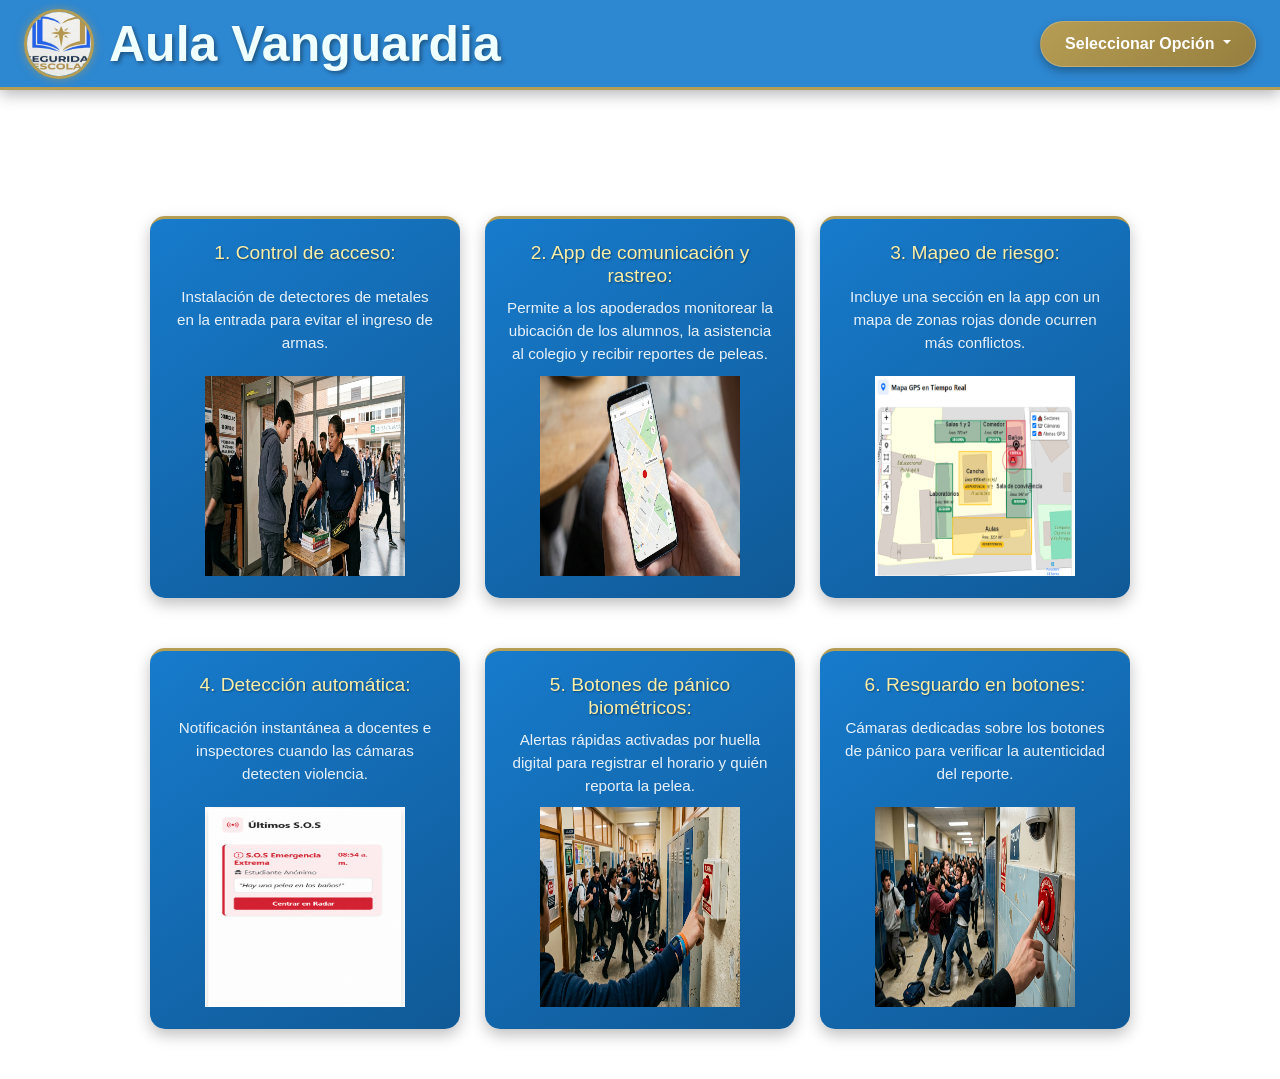
<file: pages/soluciones_es.html>
<!doctype html>
<html lang="es">

<head>
  <meta charset="UTF-8" />
  <meta name="viewport" content="width=device-width, initial-scale=1.0" />
  <meta name="author" content="Aula Vanguardia" />
  <title>Soluciones - Aula Vanguardia</title>

  <!-- CSS Personalizado -->
  <link rel="stylesheet" href="../static/css/style.css" />

  <!-- CSS de Bootstrap 5.3 -->
  <link href="https://cdn.jsdelivr.net/npm/bootstrap@5.3.3/dist/css/bootstrap.min.css" rel="stylesheet" />
</head>

<body>
  <!-- Video de Fondo -->
  <video autoplay loop muted playsinline class="video-fondo">
    <source src="../static/videos/Fondo(1).mp4" type="video/mp4">
    Tu navegador no soporta videos HTML5.
  </video>

  <!-- Navbar -->
  <nav class="navbar px-4">
    <a href="../index.html" style="display: flex; align-items: center; text-decoration: none; gap: 15px;">
      <div class="logo">
        <img src="../static/images/Gemini_Generated_Image_xp5fd9xp5fd9xp5f.png" alt="Aula Vanguardia Logo" class="logito" />
      </div>
      <h1 style="color: azure; font-size: 50px; margin: 0;">Aula Vanguardia</h1>
    </a>

    <!-- Menú Desplegable con Bootstrap -->
    <div class="dropdown" id="miDropdownContainer">
      <button class="btn dropdown-toggle rounded-pill px-4 py-2" type="button" id="dropdownMenuButton" data-bs-toggle="dropdown" aria-expanded="false">
        Seleccionar Opción
      </button>
      <ul class="dropdown-menu dropdown-menu-end" aria-labelledby="dropdownMenuButton">
        <li>
          <a href="../index.html" onclick="home()" class="dropdown-item">Inicio</a>
        </li>
        <li>
          <a href="soluciones_es.html" onclick="solucionesEn()" class="dropdown-item">Soluciones</a>
        </li>
        <li>
          <a href="roles_es.html" onclick="rolesEn()" class="dropdown-item">Roles</a>
        </li>
        <li>
          <a href="problema_es.html" onclick="ProblematicaEn()" class="dropdown-item">Problematica</a>
        </li>
        <li>
          <a href="video.html" onclick="videoEn()" class="dropdown-item">Video</a>
        </li>
        <li>
          <a href="imagen.html" onclick="videoEn()" class="dropdown-item">Imagenes</a>
        </li>
        <li>
          <a href="soluciones_en.html" onclick="cambioIngles()" class="dropdown-item">Ingles</a>
        </li>
    </div>
  </nav>

  <!-- Contenido Principal -->
  <main class="container">
    <h2 style="color: white;">Propuestas de Seguridad Escolar: Soluciones</h2>
    
    <section>
      <div class="contenedor_tarjetas">
        <div class="box">
          <h3>1. Control de acceso:</h3>
          <p>Instalación de detectores de metales en la entrada para evitar el ingreso de armas.</p>
          <img src="../static/images/solucion1.png" style="height: 200px; width: 200px;" alt="Solucion1">
        </div>
        <div class="box">
          <h3>2. App de comunicación y rastreo:</h3>
          <p>Permite a los apoderados monitorear la ubicación de los alumnos, la asistencia al colegio y recibir reportes de peleas.</p>
           <img src="../static/images/solucion2.png" style="height: 200px; width: 200px;" alt="Solucion2">
        </div>
        <div class="box">
          <h3>3. Mapeo de riesgo:</h3>
          <p>Incluye una sección en la app con un mapa de zonas rojas donde ocurren más conflictos.</p>
           <img src="../static/images/solucion3.png" style="height: 200px; width: 200px;" alt="Solucion3">
        </div>
      </div>
    </section>

    <section>
      <div class="contenedor_tarjetas">
        <div class="box">
          <h3>4. Detección automática:</h3>
          <p>Notificación instantánea a docentes e inspectores cuando las cámaras detecten violencia.</p>
           <img src="../static/images/solucion4.png" style="height: 200px; width: 200px;" alt="Solucion4">
        </div>
        <div class="box">
          <h3>5. Botones de pánico biométricos:</h3>
          <p>Alertas rápidas activadas por huella digital para registrar el horario y quién reporta la pelea.</p>
           <img src="../static/images/solucion5.png" style="height: 200px; width: 200px;" alt="Solucion5">
        </div>
        <div class="box">
          <h3>6. Resguardo en botones:</h3>
          <p>Cámaras dedicadas sobre los botones de pánico para verificar la autenticidad del reporte.</p>
           <img src="../static/images/solucion6.png" style="height: 200px; width: 200px;" alt="Solucion6">
        </div>
      </div>
    </section>
  </main>

  <!-- JS de Bootstrap 5.3 (Indispensable para desplegar las opciones al hacer clic) -->
  <script src="https://cdn.jsdelivr.net/npm/bootstrap@5.3.3/dist/js/bootstrap.bundle.min.js"></script>

  <!-- Tu JS Personalizado -->
  <script src="../static/js/script.js"></script>
</body>

</html>
</file>
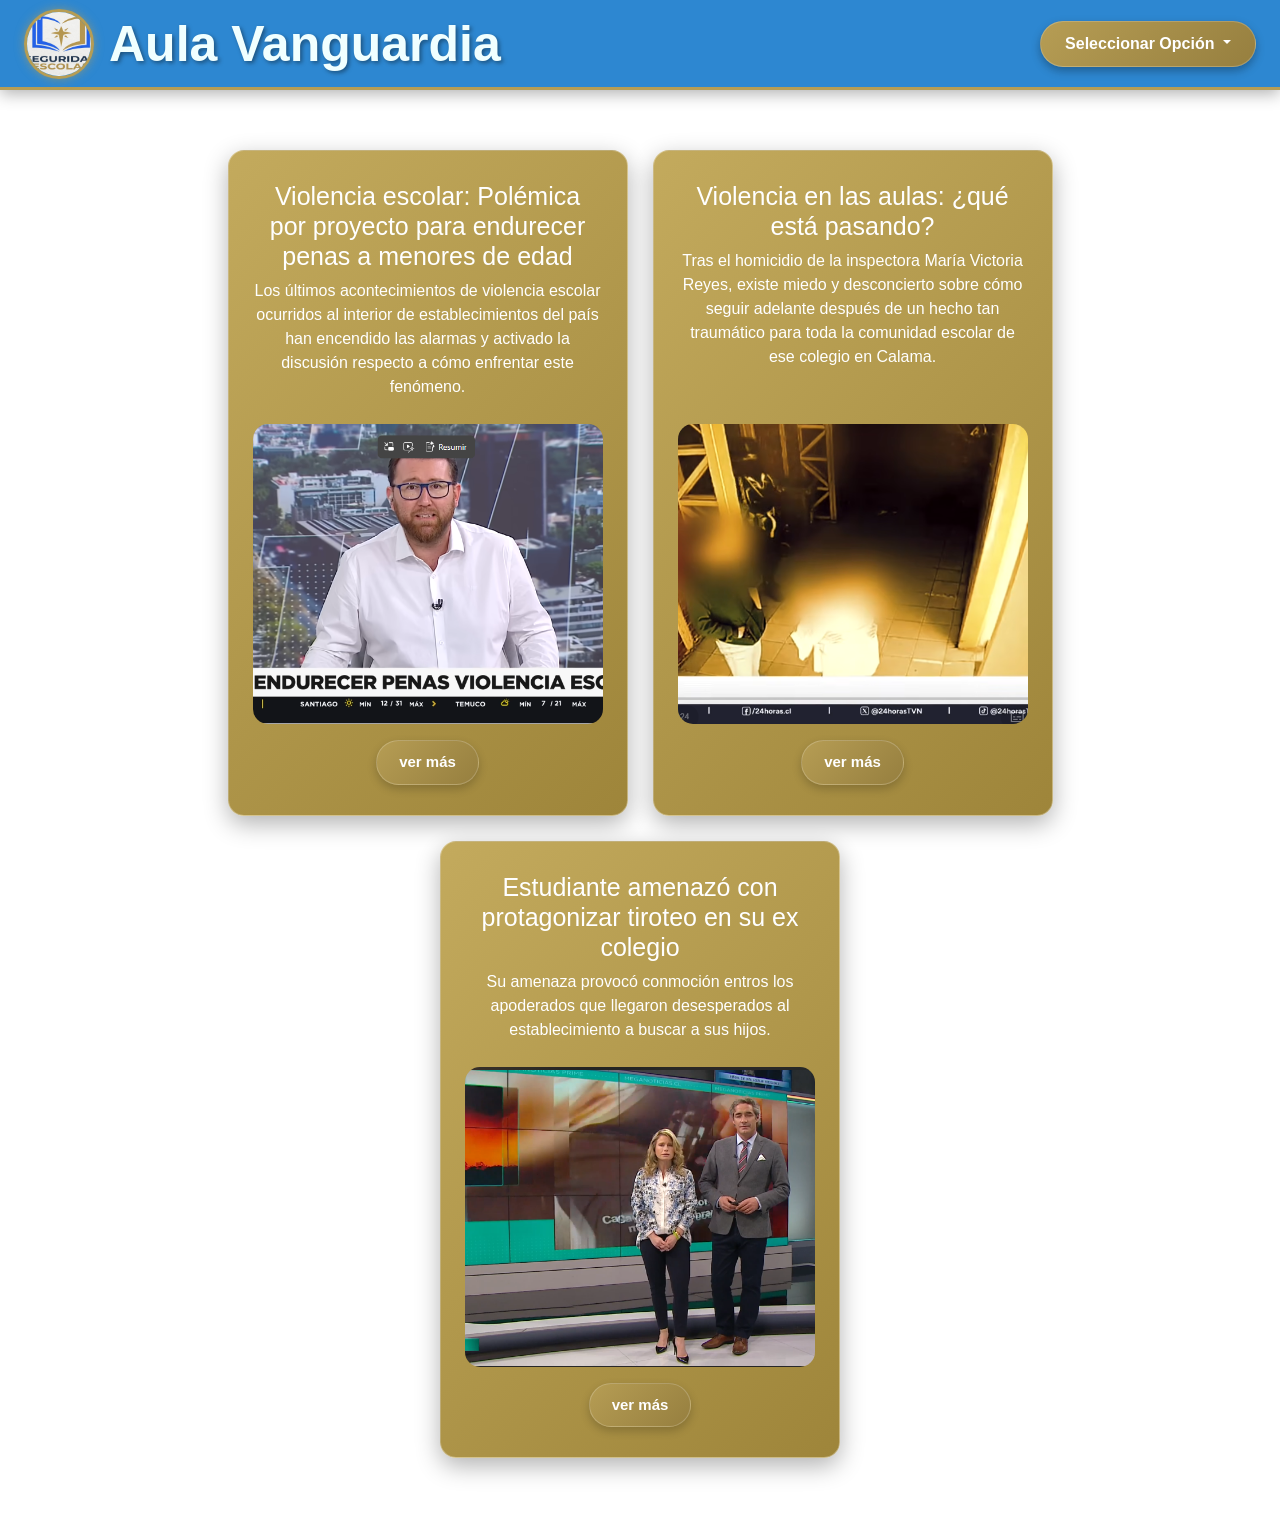
<file: pages/video.html>
<!doctype html>
<html lang="en">

<head>
  <meta charset="UTF-8" />
  <meta name="viewport" content="width=device-width, initial-scale=1.0" />
  <meta name="author" content="Aula Vanguardia" />
  <title>Main Page - Aula Vanguardia</title>

  <!-- Custom CSS -->
  <link rel="stylesheet" href="../static/css/en.css" />

  <!-- Bootstrap 5.3 CSS -->
  <link href="https://cdn.jsdelivr.net/npm/bootstrap@5.3.3/dist/css/bootstrap.min.css" rel="stylesheet" />
</head>

<body>
  <!-- Background Video -->
  <video autoplay loop muted playsinline class="video-fondo">
    <source src="../static/videos/Fondo(1).mp4" type="video/mp4" />
    Tu navegador no soporta videos HTML5.
  </video>

  <!-- Navbar -->
  <nav class="navbar px-4">
    <a href="../index.html" style="
          display: flex;
          align-items: center;
          text-decoration: none;
          gap: 15px;
        ">
      <div class="logo">
        <img src="../static/images/Gemini_Generated_Image_xp5fd9xp5fd9xp5f.png" alt="Aula Vanguardia Logo"
          class="logito" />
      </div>
      <h1 style="color: azure; font-size: 50px; margin: 0">
        Aula Vanguardia
      </h1>
    </a>

    <!-- Dropdown Menu with Bootstrap -->
    <div class="dropdown" id="miDropdownContainer">
      <button class="btn dropdown-toggle rounded-pill px-4 py-2" type="button" id="dropdownMenuButton"
        data-bs-toggle="dropdown" aria-expanded="false">
        Seleccionar Opción
      </button>
      <ul class="dropdown-menu dropdown-menu-end" aria-labelledby="dropdownMenuButton">
        <li>
          <a href="../index.html" onclick="home()" class="dropdown-item">Inicio</a>
        </li>
        <li>
          <a href="soluciones_es.html" onclick="solucionesEn()" class="dropdown-item">Soluciones</a>
        </li>
        <li>
          <a href="roles_es.html" onclick="rolesEn()" class="dropdown-item">Roles</a>
        </li>
        <li>
          <a href="problema_es.html" onclick="ProblematicaEn()" class="dropdown-item">Problematica</a>
        </li>
        <li>
          <a href="video.html" onclick="videoEn()" class="dropdown-item">Video</a>
        </li>
        <li>
          <a href="imagen.html" onclick="videoEn()" class="dropdown-item">Imagenes</a>
        </li>
        <li>
          <a href="video_en.html" onclick="cambioIngles()" class="dropdown-item">Ingles</a>
        </li>
    </div>
  </nav>

  <!-- Main Content -->
  <main class="container">
    <section class="contenedor-videoImagen">
      <!-- Tarjeta 1 -->
      <div class="video-imagen">
        <h1 style="font-size: 25px">
          Violencia escolar: Polémica por proyecto para endurecer penas a
          menores de edad
        </h1>
        <p>
          Los últimos acontecimientos de violencia escolar ocurridos al
          interior de establecimientos del país han encendido las alarmas y
          activado la discusión respecto a cómo enfrentar este fenómeno.
        </p>
        <img style="width: 350px; height: 300px; border-radius: 15px" src="../static/images/1-captura.png"
          alt="video1" />
        <!-- BOTÓN AÑADIDO -->
        <a href="https://www.youtube.com/watch?v=zYxD63FEhzw" class="boton mt-3">ver más</a>
      </div>

      <!-- Tarjeta 2 -->
      <div class="video-imagen">
        <h1 style="font-size: 25px">
          Violencia en las aulas: ¿qué está pasando?
        </h1>
        <p>
          Tras el homicidio de la inspectora María Victoria Reyes, existe
          miedo y desconcierto sobre cómo seguir adelante después de un hecho
          tan traumático para toda la comunidad escolar de ese colegio en
          Calama.
        </p>
        <img style="width: 350px; height: 300px; border-radius: 15px" src="../static/images/2-captura.png"
          alt="video2" />
        <!-- BOTÓN AÑADIDO -->
        <a href="https://www.youtube.com/watch?v=4W4vm_BSAks" class="boton mt-3">ver más</a>
      </div>

      <!-- Tarjeta 3 -->
      <div class="video-imagen">
        <h1 style="font-size: 25px">
          Estudiante amenazó con protagonizar tiroteo en su ex colegio
        </h1>
        <p>
          Su amenaza provocó conmoción entros los apoderados que llegaron
          desesperados al establecimiento a buscar a sus hijos.
        </p>
        <img style="width: 350px; height: 300px; border-radius: 15px" src="../static/images/3-captura.png"
          alt="video3" />
        <!-- BOTÓN AÑADIDO -->
        <a href="https://www.youtube.com/watch?v=rNJ4GYqpw6o" class="boton mt-3">ver más</a>
      </div>
    </section>
  </main>

  <!-- Bootstrap 5.3 JS -->
  <script src="https://cdn.jsdelivr.net/npm/bootstrap@5.3.3/dist/js/bootstrap.bundle.min.js"></script>

  <!-- Custom JS -->
  <script src="../static/js/script.js"></script>
</body>

</html>
</file>
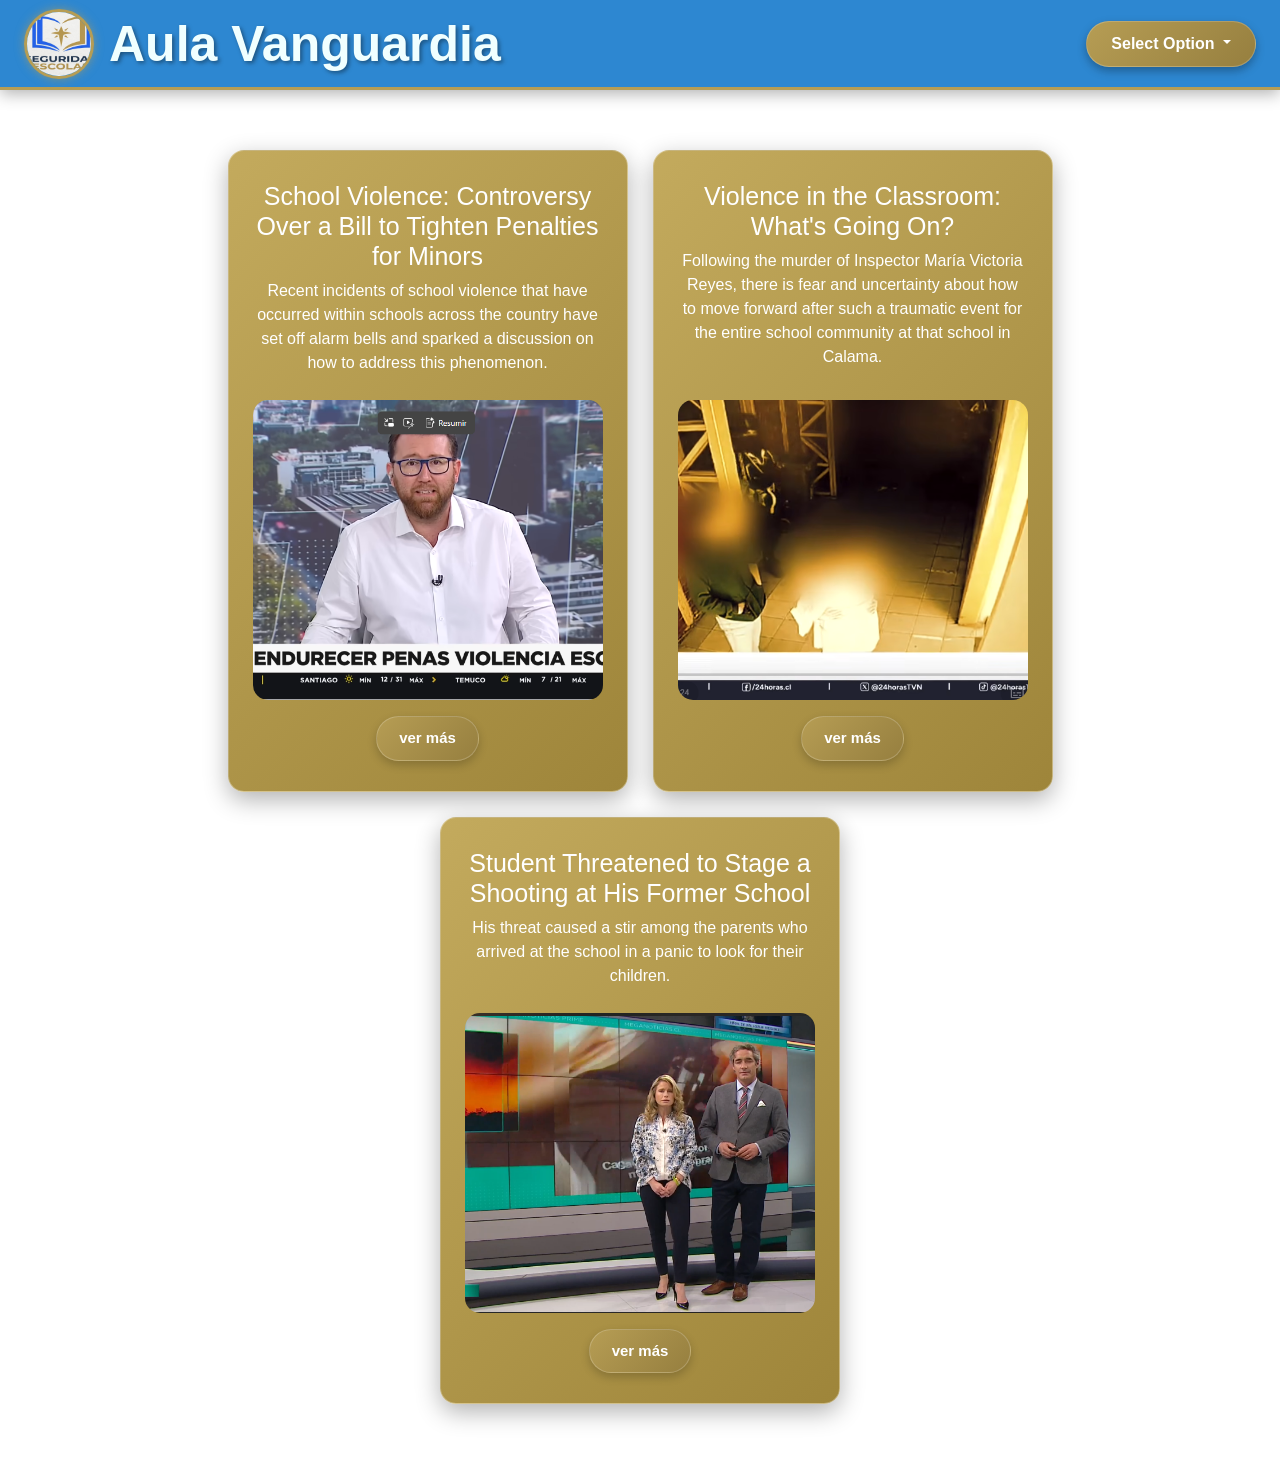
<file: pages/video_en.html>
<!doctype html>
<html lang="en">

<head>
  <meta charset="UTF-8" />
  <meta name="viewport" content="width=device-width, initial-scale=1.0" />
  <meta name="author" content="Aula Vanguardia" />
  <title>Main Page - Aula Vanguardia</title>

  <!-- Custom CSS -->
  <link rel="stylesheet" href="../static/css/en.css" />

  <!-- Bootstrap 5.3 CSS -->
  <link href="https://cdn.jsdelivr.net/npm/bootstrap@5.3.3/dist/css/bootstrap.min.css" rel="stylesheet" />
</head>

<body>
  <!-- Background Video -->
  <video autoplay loop muted playsinline class="video-fondo">
    <source src="../static/videos/Fondo(1).mp4" type="video/mp4" />
    Tu navegador no soporta videos HTML5.
  </video>

  <!-- Navbar -->
  <nav class="navbar px-4">
    <a href="../index.html" style="
          display: flex;
          align-items: center;
          text-decoration: none;
          gap: 15px;
        ">
      <div class="logo">
        <img src="../static/images/Gemini_Generated_Image_xp5fd9xp5fd9xp5f.png" alt="Aula Vanguardia Logo"
          class="logito" />
      </div>
      <h1 style="color: azure; font-size: 50px; margin: 0">
        Aula Vanguardia
      </h1>
    </a>

    <!-- Dropdown Menu with Bootstrap -->
    <div class="dropdown" id="miDropdownContainer">
      <button class="btn dropdown-toggle rounded-pill px-4 py-2" type="button" id="dropdownMenuButton"
        data-bs-toggle="dropdown" aria-expanded="false">
        Select Option
      </button>
      <ul class="dropdown-menu dropdown-menu-end" aria-labelledby="dropdownMenuButton">
        <li>
          <a href="en.html" onclick="home()" class="dropdown-item">Homepage</a>
        </li>
        <li>
          <a href="soluciones_en.html" onclick="solucionesEn()" class="dropdown-item">Solutions</a>
        </li>
        <li>
          <a href="roles_en.html" onclick="rolesEn()" class="dropdown-item">Roles</a>
        </li>
        <li>
          <a href="problema_en.html" onclick="ProblematicaEn()" class="dropdown-item">Issues</a>
        </li>
        <li>
          <a href="video_en.html" onclick="videoEn()" class="dropdown-item">Video</a>
        </li>
        <li>
          <a href="imagen_en.html" onclick="videoEn()" class="dropdown-item">Imagen</a>
        </li>
        <li>
          <a href="video.html" onclick="cambioEspanol()" class="dropdown-item">Spanish</a>
        </li>
    </div>
  </nav>

  <!-- Main Content -->
  <main class="container">
    <section class="contenedor-videoImagen">
      <!-- Tarjeta 1 -->
      <div class="video-imagen">
        <h1 style="font-size: 25px">
          School Violence: Controversy Over a Bill to Tighten Penalties for
          Minors
        </h1>
        <p>
          Recent incidents of school violence that have occurred
          within schools across the country have set off alarm bells and
          sparked a discussion on how to address this phenomenon.
        </p>
        <img style="width: 350px; height: 300px; border-radius: 15px" src="../static/images/1-captura.png " alt="video1">
          
        <!-- BOTÓN AÑADIDO -->
        <a href="https://www.youtube.com/watch?v=zYxD63FEhzw" class="boton mt-3">ver más</a>
      </div>

      <!-- Tarjeta 2 -->
      <div class="video-imagen">
        <h1 style="font-size: 25px">
          Violence in the Classroom: What's Going On?
        </h1>
        <p>
          Following the murder of Inspector María Victoria Reyes, there is
          fear and uncertainty about how to move forward after such a
          traumatic event for the entire school community at that school in
          Calama.
        </p>
        <img style="width: 350px; height: 300px; border-radius: 15px" src="../static/images/2-captura.png" alt="video2">
          
        <!-- BOTÓN AÑADIDO -->
        <a href="https://www.youtube.com/watch?v=4W4vm_BSAks" class="boton mt-3">ver más</a>
      </div>

      <!-- Tarjeta 3 -->
      <div class="video-imagen">
        <h1 style="font-size: 25px">
          Student Threatened to Stage a Shooting at His Former School
        </h1>
        <p>
          His threat caused a stir among the parents who arrived
          at the school in a panic to look for their children.
        </p>
        <img style="width: 350px; height: 300px; border-radius: 15px" src="../static/images/3-captura.png" alt="video3">
          
        <!-- BOTÓN AÑADIDO -->
        <a href="https://www.youtube.com/watch?v=rNJ4GYqpw6o" class="boton mt-3">ver más</a>
      </div>
    </section>
  </main>

  <!-- Bootstrap 5.3 JS -->
  <script src="https://cdn.jsdelivr.net/npm/bootstrap@5.3.3/dist/js/bootstrap.bundle.min.js"></script>

  <!-- Custom JS -->
  <script src="../static/js/script.js"></script>
</body>

</html>
</file>
<file: static/css/style.css>
/* ==========================================
   RESET Y ESTILOS GLOBALES
   ========================================== */
* {
    padding: 0;
    margin: 0;
    box-sizing: border-box;
    font-family: 'Poppins', Arial, sans-serif;
}

html,
body {
    width: 100%;
    min-height: 100vh;
    overflow-x: hidden;
    /* Evita cualquier barra de desplazamiento horizontal */
}

body {
    background-repeat: no-repeat;
    background-position: center center;
    background-attachment: fixed;
    background-size: cover;
    position: relative;
}

/* VIDEO DE FONDO (Corregido 100vw -> 100%) */
.video-fondo {
    position: fixed;
    top: 0;
    left: 0;
    width: 100%;
    height: 100vh;
    object-fit: cover;
    z-index: -1;
}

/* ==========================================
   BARRA DE NAVEGACIÓN (NAVBAR)
   ========================================== */
.navbar {
    position: relative;
    background-color: rgba(23, 123, 204, 0.9);
    backdrop-filter: blur(8px);
    box-shadow: 0 4px 15px rgba(0, 0, 0, 0.3);
    padding: 10px 30px;
    display: flex;
    justify-content: space-between;
    align-items: center;
    width: 100%;
    min-height: 90px;
    border-bottom: 3px solid #B69D54;
    z-index: 10;
}

/* Agrupación opcional de Logo + Título */
.brand-link {
    display: flex;
    align-items: center;
    gap: 15px;
    text-decoration: none;
    z-index: 2;
}

.logo {
    display: flex;
    align-items: center;
    z-index: 2;
}

.logito {
    height: 70px;
    width: 70px;
    object-fit: cover;
    border-radius: 50%;
    border: 3px solid #B69D54;
    box-shadow: 0 0 10px rgba(182, 157, 84, 0.6);
    transition: transform 0.4s ease;
}

.logito:hover {
    transform: rotate(360deg) scale(1.05);
}

.navbar h1,
.titulo-navbar {
    color: azure;
    font-size: clamp(1.2rem, 2.2vw, 1.8rem);
    /* Tamaño dinámico adaptable */
    font-weight: 700;
    text-shadow: 2px 2px 4px rgba(0, 0, 0, 0.4);
    white-space: nowrap;
    margin: 0;
    text-align: center;
}

.nav-links {
    display: flex;
    gap: 15px;
    align-items: center;
    z-index: 2;
}

/* BOTONES ESTILO PÍLDORA */
.boton {
    text-decoration: none;
    display: inline-block;
    padding: 10px 22px;
    background: linear-gradient(135deg, #B69D54 0%, #967f3f 100%);
    color: white;
    font-size: 15px;
    font-weight: 600;
    border-radius: 25px;
    border: 1px solid rgba(255, 255, 255, 0.2);
    box-shadow: 0 4px 10px rgba(0, 0, 0, 0.2);
    transition: all 0.3s ease;
    cursor: pointer;
    white-space: nowrap;
}

.boton:hover {
    background: linear-gradient(135deg, #967f3f 0%, #78642e 100%);
    color: #ffffff;
    transform: translateY(-3px);
    box-shadow: 0 6px 15px rgba(182, 157, 84, 0.5);
}

/* ==========================================
   ESTRUCTURA PRINCIPAL Y CONTENIDOS
   ========================================== */
.container {
    display: flex;
    flex-direction: column;
    justify-content: flex-start;
    align-items: center;
    padding: 40px 20px;
    gap: 30px;
    width: 100%;
}

.titulo {
    display: flex;
    flex-direction: column;
    justify-content: center;
    align-items: center;
    text-align: center;
    background: linear-gradient(135deg, #c3aa5d 0%, #9e853a 100%);
    color: #ffffff;
    border-radius: 16px;
    padding: 30px 25px;
    width: 100%;
    max-width: 1200px;
    box-shadow: 0 8px 25px rgba(0, 0, 0, 0.3);
    border: 1px solid rgba(255, 255, 255, 0.3);
    position: relative;
    overflow: hidden;
}

.titulo::before {
    content: '';
    position: absolute;
    top: 0;
    left: 0;
    width: 100%;
    height: 4px;
    background: linear-gradient(90deg, #ffffff, transparent);
}

.titulo h1 {
    font-size: clamp(1.3rem, 2.5vw, 1.8rem);
    margin-bottom: 10px;
    text-shadow: 2px 2px 4px rgba(0, 0, 0, 0.3);
}

.titulo p {
    font-size: clamp(0.95rem, 1.5vw, 1.15rem);
    font-style: italic;
    opacity: 0.95;
}

/* ==========================================
   SECCIÓN DE TARJETAS (ODS)
   ========================================== */
.Primero {
    display: flex;
    justify-content: center;
    align-items: center;
    text-align: center;
    flex-direction: column;
    width: 100%;
}

.Primero h2 {
    color: #ffffff;
    font-size: clamp(1.4rem, 2vw, 1.8rem);
    margin-bottom: 15px;
    text-shadow: 2px 2px 4px rgba(0, 0, 0, 0.5);
}

.contenedor_tarjetas {
    display: flex;
    flex-wrap: wrap;
    justify-content: center;
    align-items: stretch;
    gap: 25px;
    padding: 10px 0;
    width: 100%;
    max-width: 1200px;
}

.box,
.boxes {
    display: flex;
    flex-direction: column;
    justify-content: space-between;
    align-items: center;
    width: 310px;
    max-width: 100%;
    min-height: 190px;
    background: linear-gradient(145deg, #177bcc 0%, #105996 100%);
    color: white;
    padding: 22px;
    border-radius: 15px;
    border-top: 3px solid #B69D54;
    box-shadow: 0 6px 15px rgba(0, 0, 0, 0.25);
    text-align: center;
    transition: transform 0.3s ease, box-shadow 0.3s ease, border-color 0.3s ease;
}

.box:hover,
.boxes:hover {
    transform: translateY(-8px);
    box-shadow: 0 12px 25px rgba(23, 123, 204, 0.4);
    border-top-color: #ffffff;
}

.box h3,
.boxes h3 {
    margin-bottom: 10px;
    font-size: 1.2rem;
    color: #fceea7;
    text-shadow: 1px 1px 2px rgba(0, 0, 0, 0.4);
}

.box p,
.boxes p {
    font-size: 0.95rem;
    line-height: 1.5;
    opacity: 0.9;
    margin-bottom: 10px;
}


.Ods {
    height: 70px;
    width: 70px;
    object-fit: cover;
    border: 3px solid #B69D54;
    box-shadow: 0 0 10px rgba(182, 157, 84, 0.6);
    transition: transform 0.4s ease;
    border-radius: 8px;
}

/* ==========================================
   MEDIA QUERIES (RESPONSIVIDAD)
   ========================================== */


@media (max-width: 768px) {

    /* 1. Fuerza que la barra se divida en filas verticalmente */
    .navbar {
        flex-direction: column !important;
        padding: 12px 10px !important;
        gap: 12px !important;
        min-height: auto !important;
    }

    /* 2. Reduce y alinea el logo con el título */
    .logo,
    .brand-link {
        display: flex !important;
        align-items: center !important;
        justify-content: center !important;
        gap: 10px !important;
    }

    .logito {
        height: 45px !important;
        width: 45px !important;
    }

    /* 3. Tamaño del título en una sola línea */
    .navbar h1,
    .titulo-navbar {
        font-size: 1.2rem !important;
        margin: 0 !important;
        white-space: nowrap !important;
    }

    /* 4. Acomoda los botones abajo bien centrados */
    .nav-links {
        width: 100% !important;
        display: flex !important;
        flex-wrap: wrap !important;
        justify-content: center !important;
        gap: 8px !important;
    }

    /* 5. Tamaño compacto de los botones */
    .boton {
        padding: 6px 14px !important;
        font-size: 13px !important;
    }
}

/* --- Estilos para la caja flotante del menú desplegable --- */
.dropdown-menu {
  background-color: #0d1b2a !important; /* Fondo azul muy oscuro */
  border: 1px solid #B69D54 !important;  /* Borde dorado */
  box-shadow: 0 4px 15px rgba(0, 0, 0, 0.5) !important;
  border-radius: 12px !important;
  padding: 8px 0 !important;
}

/* --- Estilos para cada texto/opción dentro del menú --- */
.dropdown-item {
  color: #ffffff !important;            /* Texto blanco */
  font-weight: 500 !important;
  padding: 10px 20px !important;
  transition: all 0.2s ease-in-out !important;
}

/* --- Efecto cuando pasas el cursor (Hover) o seleccionas --- */
.dropdown-item:hover,
.dropdown-item:focus {
  background-color: #B69D54 !important; /* Fondo dorado al pasar el ratón */
  color: #000000 !important;            /* Texto negro para alto contraste */
}

/* Estilos para que el botón 'Seleccionar Opción' tenga el diseño dorado */
#dropdownMenuButton {
  background: linear-gradient(135deg, #B69D54 0%, #967f3f 100%) !important;
  color: #ffffff !important;
  border: 1px solid rgba(255, 255, 255, 0.2) !important;
  border-radius: 25px !important;
  padding: 10px 24px !important;
  font-weight: bold !important;
  box-shadow: 0 4px 10px rgba(0, 0, 0, 0.3) !important;
  transition: all 0.3s ease !important;
}

/* Efecto al pasar el cursor (Hover) y al hacer clic */
#dropdownMenuButton:hover,
#dropdownMenuButton:focus,
#dropdownMenuButton:active,
.show > #dropdownMenuButton {
  background: linear-gradient(135deg, #967f3f 0%, #78642e 100%) !important;
  color: #ffffff !important;
  border-color: rgba(255, 255, 255, 0.3) !important;
  box-shadow: 0 6px 15px rgba(182, 157, 84, 0.5) !important;
  transform: translateY(-2px);
}

/* Opcional: Cambiar el color de la flechita del dropdown a blanco */
#dropdownMenuButton::after {
  border-top-color: #ffffff !important;
}
/* Contenedor Principal */
.contenedor-videoImagen {
    display: flex;
    flex-direction: row;
    flex-wrap: wrap; /* CLAVE: Permite que las tarjetas bajen en móviles */
    gap: 25px; 
    justify-content: center; 
    padding: 20px 15px; /* Agregado un poco de padding lateral para móviles */
}

/* Tarjetas */
.video-imagen {
    display: flex;
    flex-direction: column;
    justify-content: space-between; /* Alinea el contenido uniformemente si los textos tienen distinto largo */
    align-items: center;
    text-align: center;
    background: linear-gradient(135deg, #c3aa5d 0%, #9e853a 100%);
    color: #ffffff;
    border-radius: 16px;
    padding: 30px 25px;
    width: 100%;
    max-width: 400px;
    box-sizing: border-box; /* Evita que el padding rompa el tamaño total */
    box-shadow: 0 8px 25px rgba(0, 0, 0, 0.3);
    border: 1px solid rgba(255, 255, 255, 0.3);
    position: relative;
    overflow: hidden;
}

/* Tipografía adaptada (Reemplaza tus estilos en línea) */
.video-imagen h2 {
    font-size: 1.3rem; /* Tamaño relativo que se adapta mejor */
    margin-bottom: 15px;
    margin-top: 0;
    line-height: 1.3;
}

.video-imagen p {
    font-size: 1rem;
    margin-bottom: 25px;
    line-height: 1.5;
    flex-grow: 1; /* Empuja la imagen siempre hacia el fondo de la tarjeta */
}

/* Imágenes 100% Responsivas */
.video-imagen img {
    width: 100%; /* Ocupará el máximo de la tarjeta sin salirse */
    max-width: 350px;
    height: auto; /* Mantiene la proporción original */
    aspect-ratio: 7 / 6; /* Fuerza la proporción que tenías de 350x300 */
    object-fit: cover; /* Evita que las imágenes se deformen (estiren o achaten) */
    border-radius: 8px; /* Un toque estético para que combinen con la tarjeta */
}
</file>
<file: static/css/en.css>
/* ==========================================
   RESET Y ESTILOS GLOBALES
   ========================================== */
* {
    padding: 0;
    margin: 0;
    box-sizing: border-box;
    font-family: 'Poppins', Arial, sans-serif;
}

html,
body {
    width: 100%;
    min-height: 100vh;
    overflow-x: hidden;
    /* Evita cualquier barra de desplazamiento horizontal */
}

body {
    background-repeat: no-repeat;
    background-position: center center;
    background-attachment: fixed;
    background-size: cover;
    position: relative;
}

/* VIDEO DE FONDO (Corregido 100vw -> 100%) */
.video-fondo {
    position: fixed;
    top: 0;
    left: 0;
    width: 100%;
    height: 100vh;
    object-fit: cover;
    z-index: -1;
}

/* ==========================================
   BARRA DE NAVEGACIÓN (NAVBAR)
   ========================================== */
.navbar {
    position: relative;
    background-color: rgba(23, 123, 204, 0.9);
    backdrop-filter: blur(8px);
    box-shadow: 0 4px 15px rgba(0, 0, 0, 0.3);
    padding: 10px 30px;
    display: flex;
    justify-content: space-between;
    align-items: center;
    width: 100%;
    min-height: 90px;
    border-bottom: 3px solid #B69D54;
    z-index: 10;
}

/* Agrupación opcional de Logo + Título */
.brand-link {
    display: flex;
    align-items: center;
    gap: 15px;
    text-decoration: none;
    z-index: 2;
}

.logo {
    display: flex;
    align-items: center;
    z-index: 2;
}

.logito {
    height: 70px;
    width: 70px;
    object-fit: cover;
    border-radius: 50%;
    border: 3px solid #B69D54;
    box-shadow: 0 0 10px rgba(182, 157, 84, 0.6);
    transition: transform 0.4s ease;
}

.logito:hover {
    transform: rotate(360deg) scale(1.05);
}

.navbar h1,
.titulo-navbar {
    color: azure;
    font-size: clamp(1.2rem, 2.2vw, 1.8rem);
    /* Tamaño dinámico adaptable */
    font-weight: 700;
    text-shadow: 2px 2px 4px rgba(0, 0, 0, 0.4);
    white-space: nowrap;
    margin: 0;
    text-align: center;
}

.nav-links {
    display: flex;
    gap: 15px;
    align-items: center;
    z-index: 2;
}

/* BOTONES ESTILO PÍLDORA */
.boton {
    text-decoration: none;
    display: inline-block;
    padding: 10px 22px;
    background: linear-gradient(135deg, #B69D54 0%, #967f3f 100%);
    color: white;
    font-size: 15px;
    font-weight: 600;
    border-radius: 25px;
    border: 1px solid rgba(255, 255, 255, 0.2);
    box-shadow: 0 4px 10px rgba(0, 0, 0, 0.2);
    transition: all 0.3s ease;
    cursor: pointer;
    white-space: nowrap;
}

.boton:hover {
    background: linear-gradient(135deg, #967f3f 0%, #78642e 100%);
    color: #ffffff;
    transform: translateY(-3px);
    box-shadow: 0 6px 15px rgba(182, 157, 84, 0.5);
}

/* ==========================================
   ESTRUCTURA PRINCIPAL Y CONTENIDOS
   ========================================== */
.container {
    display: flex;
    flex-direction: column;
    justify-content: flex-start;
    align-items: center;
    padding: 40px 20px;
    gap: 30px;
    width: 100%;
}

.titulo {
    display: flex;
    flex-direction: column;
    justify-content: center;
    align-items: center;
    text-align: center;
    background: linear-gradient(135deg, #c3aa5d 0%, #9e853a 100%);
    color: #ffffff;
    border-radius: 16px;
    padding: 30px 25px;
    width: 100%;
    max-width: 1200px;
    box-shadow: 0 8px 25px rgba(0, 0, 0, 0.3);
    border: 1px solid rgba(255, 255, 255, 0.3);
    position: relative;
    overflow: hidden;
}

.titulo::before {
    content: '';
    position: absolute;
    top: 0;
    left: 0;
    width: 100%;
    height: 4px;
    background: linear-gradient(90deg, #ffffff, transparent);
}

.titulo h1 {
    font-size: clamp(1.3rem, 2.5vw, 1.8rem);
    margin-bottom: 10px;
    text-shadow: 2px 2px 4px rgba(0, 0, 0, 0.3);
}

.titulo p {
    font-size: clamp(0.95rem, 1.5vw, 1.15rem);
    font-style: italic;
    opacity: 0.95;
}

/* ==========================================
   SECCIÓN DE TARJETAS (ODS)
   ========================================== */
.Primero {
    display: flex;
    justify-content: center;
    align-items: center;
    text-align: center;
    flex-direction: column;
    width: 100%;
}

.Primero h2 {
    color: #ffffff;
    font-size: clamp(1.4rem, 2vw, 1.8rem);
    margin-bottom: 15px;
    text-shadow: 2px 2px 4px rgba(0, 0, 0, 0.5);
}

.contenedor_tarjetas {
    display: flex;
    flex-wrap: wrap;
    justify-content: center;
    align-items: stretch;
    gap: 25px;
    padding: 10px 0;
    width: 100%;
    max-width: 1200px;
}

.box,
.boxes {
    display: flex;
    flex-direction: column;
    justify-content: space-between;
    align-items: center;
    width: 310px;
    max-width: 100%;
    min-height: 190px;
    background: linear-gradient(145deg, #177bcc 0%, #105996 100%);
    color: white;
    padding: 22px;
    border-radius: 15px;
    border-top: 3px solid #B69D54;
    box-shadow: 0 6px 15px rgba(0, 0, 0, 0.25);
    text-align: center;
    transition: transform 0.3s ease, box-shadow 0.3s ease, border-color 0.3s ease;
}

.box:hover,
.boxes:hover {
    transform: translateY(-8px);
    box-shadow: 0 12px 25px rgba(23, 123, 204, 0.4);
    border-top-color: #ffffff;
}

.box h3,
.boxes h3 {
    margin-bottom: 10px;
    font-size: 1.2rem;
    color: #fceea7;
    text-shadow: 1px 1px 2px rgba(0, 0, 0, 0.4);
}

.box p,
.boxes p {
    font-size: 0.95rem;
    line-height: 1.5;
    opacity: 0.9;
    margin-bottom: 10px;
}

.Ods {
    height: 70px;
    width: 70px;
    object-fit: cover;
    border: 3px solid #B69D54;
    box-shadow: 0 0 10px rgba(182, 157, 84, 0.6);
    transition: transform 0.4s ease;
    border-radius: 8px;
}

/* ==========================================
   MEDIA QUERIES (RESPONSIVIDAD)
   ========================================== */
@media (max-width: 768px) {

    /* 1. Fuerza que la barra se divida en filas verticalmente */
    .navbar {
        flex-direction: column !important;
        padding: 12px 10px !important;
        gap: 12px !important;
        min-height: auto !important;
    }

    /* 2. Reduce y alinea el logo con el título */
    .logo,
    .brand-link {
        display: flex !important;
        align-items: center !important;
        justify-content: center !important;
        gap: 10px !important;
    }

    .logito {
        height: 45px !important;
        width: 45px !important;
    }

    /* 3. Tamaño del título en una sola línea */
    .navbar h1,
    .titulo-navbar {
        font-size: 1.2rem !important;
        margin: 0 !important;
        white-space: nowrap !important;
    }

    /* 4. Acomoda los botones abajo bien centrados */
    .nav-links {
        width: 100% !important;
        display: flex !important;
        flex-wrap: wrap !important;
        justify-content: center !important;
        gap: 8px !important;
    }

    /* 5. Tamaño compacto de los botones */
    .boton {
        padding: 6px 14px !important;
        font-size: 13px !important;
    }
}

/* --- Estilos para la caja flotante del menú desplegable --- */
.dropdown-menu {
    background-color: #0d1b2a !important; /* Fondo azul muy oscuro */
    border: 1px solid #B69D54 !important;  /* Borde dorado */
    box-shadow: 0 4px 15px rgba(0, 0, 0, 0.5) !important;
    border-radius: 12px !important;
    padding: 8px 0 !important;
}

/* --- Estilos para cada texto/opción dentro del menú --- */
.dropdown-item {
    color: #ffffff !important;            /* Texto blanco */
    font-weight: 500 !important;
    padding: 10px 20px !important;
    transition: all 0.2s ease-in-out !important;
}

/* --- Efecto cuando pasas el cursor (Hover) o seleccionas --- */
.dropdown-item:hover,
.dropdown-item:focus {
    background-color: #B69D54 !important; /* Fondo dorado al pasar el ratón */
    color: #000000 !important;            /* Texto negro para alto contraste */
}

/* Estilos para que el botón 'Seleccionar Opción' tenga el diseño dorado */
#dropdownMenuButton {
    background: linear-gradient(135deg, #B69D54 0%, #967f3f 100%) !important;
    color: #ffffff !important;
    border: 1px solid rgba(255, 255, 255, 0.2) !important;
    border-radius: 25px !important;
    padding: 10px 24px !important;
    font-weight: bold !important;
    box-shadow: 0 4px 10px rgba(0, 0, 0, 0.3) !important;
    transition: all 0.3s ease !important;
}

/* Efecto al pasar el cursor (Hover) y al hacer clic */
#dropdownMenuButton:hover,
#dropdownMenuButton:focus,
#dropdownMenuButton:active,
.show > #dropdownMenuButton {
    background: linear-gradient(135deg, #967f3f 0%, #78642e 100%) !important;
    color: #ffffff !important;
    border-color: rgba(255, 255, 255, 0.3) !important;
    box-shadow: 0 6px 15px rgba(182, 157, 84, 0.5) !important;
    transform: translateY(-2px);
}

/* Opcional: Cambiar el color de la flechita del dropdown a blanco */
#dropdownMenuButton::after {
    border-top-color: #ffffff !important;
}

.contenedor-videoImagen {
    display: flex;
    flex-direction: row;
    flex-wrap: wrap; /* CLAVE: Permite que las tarjetas bajen en móviles */
    gap: 25px; 
    justify-content: center; 
    padding: 20px 15px; /* Agregado un poco de padding lateral para móviles */
}

/* Tarjetas */
.video-imagen {
    display: flex;
    flex-direction: column;
    justify-content: space-between; /* Alinea el contenido uniformemente si los textos tienen distinto largo */
    align-items: center;
    text-align: center;
    background: linear-gradient(135deg, #c3aa5d 0%, #9e853a 100%);
    color: #ffffff;
    border-radius: 16px;
    padding: 30px 25px;
    width: 100%;
    max-width: 400px;
    box-sizing: border-box; /* Evita que el padding rompa el tamaño total */
    box-shadow: 0 8px 25px rgba(0, 0, 0, 0.3);
    border: 1px solid rgba(255, 255, 255, 0.3);
    position: relative;
    overflow: hidden;
}

/* Tipografía adaptada (Reemplaza tus estilos en línea) */
.video-imagen h2 {
    font-size: 1.3rem; /* Tamaño relativo que se adapta mejor */
    margin-bottom: 15px;
    margin-top: 0;
    line-height: 1.3;
}

.video-imagen p {
    font-size: 1rem;
    margin-bottom: 25px;
    line-height: 1.5;
    flex-grow: 1; /* Empuja la imagen siempre hacia el fondo de la tarjeta */
}

/* Imágenes 100% Responsivas */
.video-imagen img {
    width: 100%; /* Ocupará el máximo de la tarjeta sin salirse */
    max-width: 350px;
    height: auto; /* Mantiene la proporción original */
    aspect-ratio: 7 / 6; /* Fuerza la proporción que tenías de 350x300 */
    object-fit: cover; /* Evita que las imágenes se deformen (estiren o achaten) */
    border-radius: 8px; /* Un toque estético para que combinen con la tarjeta */
}
</file>
<file: static/css/rol.css>
/* ===================================================
   1. RESET Y ESTILOS GLOBALES
   =================================================== */
* {
    padding: 0;
    margin: 0;
    box-sizing: border-box;
    font-family: 'Poppins', Arial, sans-serif;
}

html,
body {
    width: 100%;
    min-height: 100vh;
    overflow-x: hidden;
}

body {
    background-repeat: no-repeat;
    background-position: center center;
    background-attachment: fixed;
    background-size: cover;
    position: relative;
}

/* VIDEO DE FONDO */
.video-fondo {
    position: fixed;
    top: 0;
    left: 0;
    width: 100%;
    height: 100vh;
    object-fit: cover;
    z-index: -1;
}

/* ===================================================
   2. NAVBAR Y LOGO
   =================================================== */
.navbar {
    position: relative;
    background-color: rgba(23, 123, 204, 0.9);
    backdrop-filter: blur(8px);
    box-shadow: 0 4px 15px rgba(0, 0, 0, 0.3);
    padding: 10px 30px;
    display: flex;
    justify-content: space-between;
    align-items: center;
    width: 100%;
    min-height: 90px;
    border-bottom: 3px solid #B69D54;
    z-index: 10;
}

.logo {
    display: flex;
    align-items: center;
    z-index: 2;
}

.logito {
    height: 70px;
    width: 70px;
    object-fit: cover;
    border-radius: 50%;
    border: 3px solid #B69D54;
    box-shadow: 0 0 10px rgba(182, 157, 84, 0.6);
    transition: transform 0.4s ease;
}

.logito:hover {
    transform: rotate(360deg) scale(1.05);
}

.navbar h1 {
    color: azure;
    font-size: clamp(1.2rem, 2.2vw, 1.8rem);
    font-weight: 700;
    text-shadow: 2px 2px 4px rgba(0, 0, 0, 0.4);
    margin: 0;
}

/* DROPDOWN BOOTSTRAP */
.dropdown-menu {
    background-color: #0d1b2a !important;
    border: 1px solid #B69D54 !important;
    box-shadow: 0 4px 15px rgba(0, 0, 0, 0.5) !important;
    border-radius: 12px !important;
    padding: 8px 0 !important;
}

.dropdown-item {
    color: #ffffff !important;
    font-weight: 500 !important;
    padding: 10px 20px !important;
    transition: all 0.2s ease-in-out !important;
}

.dropdown-item:hover,
.dropdown-item:focus {
    background-color: #B69D54 !important;
    color: #000000 !important;
}

#dropdownMenuButton {
    background: linear-gradient(135deg, #B69D54 0%, #967f3f 100%) !important;
    color: #ffffff !important;
    border: 1px solid rgba(255, 255, 255, 0.2) !important;
    border-radius: 25px !important;
    padding: 10px 24px !important;
    font-weight: bold !important;
    box-shadow: 0 4px 10px rgba(0, 0, 0, 0.3) !important;
    transition: all 0.3s ease !important;
}

/* ===================================================
   3. CÍRCULO INTERACTIVO DE MIEMBROS DE EQUIPO
   =================================================== */
.main-container {
    display: flex;
    flex-direction: column;
    justify-content: center;
    align-items: center;
    min-height: calc(100vh - 110px);
    padding: 40px 20px;
    position: relative;
}

.team-circle {
    position: relative;
    width: 520px;
    height: 520px;
    display: flex;
    justify-content: center;
    align-items: center;
    margin: 20px 0;
}

/* Tarjeta individual */
.member-card {
    position: absolute;
    top: 50%;
    left: 50%;
    display: flex;
    flex-direction: column;
    align-items: center;
    text-align: center;
    cursor: pointer;
    transition: transform 0.4s ease, filter 0.3s ease;
    width: 150px;
    z-index: 2;
}

.member-card:hover {
    filter: brightness(1.25);
}

/* Contenedor del círculo con animación de deslizado */
.photo-container {
    width: 100px;
    height: 100px;
    border-radius: 50%;
    background-color: #0b1326;
    border: 3px solid #e1b85e;
    box-shadow: 0 0 15px rgba(225, 184, 94, 0.4);
    margin-bottom: 6px;
    flex-shrink: 0;
    overflow: hidden;
    display: flex;
    align-items: center;
    justify-content: center;
    transition: transform 0.35s cubic-bezier(0.175, 0.885, 0.32, 1.275),
                border-color 0.35s ease,
                box-shadow 0.35s ease;
}

.photo-container img {
    width: 100%;
    height: 100%;
    object-fit: cover;
    border-radius: 50%;
}

/* Efecto Hover: se desliza hacia arriba y cambia a CIAN (#00FFFF) */
.member-card:hover .photo-container {
    transform: translateY(-6px) scale(1.1);
    border-color: #00FFFF;
    box-shadow: 0 0 25px rgba(0, 255, 255, 0.9), 
                0 0 10px rgba(0, 255, 255, 0.5);
}

.member-info {
    display: flex;
    flex-direction: column;
    align-items: center;
    width: 100%;
    pointer-events: none;
}

.member-info .name {
    color: #ffffff;
    font-weight: 700;
    font-size: 0.95rem;
    margin: 0;
    line-height: 1.2;
    text-shadow: 0px 2px 5px rgba(0, 0, 0, 0.9), 0px 0px 8px rgba(0, 0, 0, 0.9);
}

.member-info .role {
    color: #d1d5db;
    font-size: 0.8rem;
    margin-top: 3px;
    line-height: 1.1;
    text-shadow: 0px 2px 4px rgba(0, 0, 0, 0.9);
}

/* Botón giratorio central */
.rotate-btn {
    position: absolute;
    top: 50%;
    left: 50%;
    transform: translate(-50%, -50%);
    width: 60px;
    height: 60px;
    border-radius: 50%;
    border: 2px solid transparent;
    background: #ffffff;
    cursor: pointer;
    display: flex;
    justify-content: center;
    align-items: center;
    box-shadow: 0 0 20px rgba(255, 255, 255, 0.7);
    z-index: 5;
    transition: transform 0.3s ease, border-color 0.3s ease, box-shadow 0.3s ease;
}

.rotate-btn:hover {
    transform: translate(-50%, -50%) rotate(180deg) scale(1.1);
    border-color: #00FFFF;
    box-shadow: 0 0 20px rgba(0, 255, 255, 0.9);
}

.rotate-btn svg {
    width: 28px;
    height: 28px;
    stroke: #177bcc;
    transition: stroke 0.3s ease;
}

.rotate-btn:hover svg {
    stroke: #00FFFF;
}

/* Botón inferior */
.action-btn {
    margin-top: 30px;
    padding: 12px 36px;
    background: linear-gradient(135deg, #B69D54 0%, #967f3f 100%);
    color: #ffffff;
    font-weight: 700;
    font-size: 0.95rem;
    letter-spacing: 0.5px;
    border: 1px solid rgba(255, 255, 255, 0.2);
    border-radius: 25px;
    cursor: pointer;
    box-shadow: 0 4px 15px rgba(0, 0, 0, 0.4);
    transition: all 0.3s ease;
}

.action-btn:hover {
    transform: translateY(-2px);
    box-shadow: 0 6px 20px rgba(182, 157, 84, 0.6);
}

/* ===================================================
   4. VENTANA EMERGENTE (MODAL CON FONDO SÓLIDO Y BORDE)
   =================================================== */
.modal-overlay {
    position: fixed;
    top: 0;
    left: 0;
    width: 100vw;
    height: 100vh;
    display: flex;
    justify-content: center;
    align-items: center;
    z-index: 9999;
    /* Permite pasar el cursor libremente por los círculos */
    pointer-events: none; 
}

.modal-content {
    /* Fondo oscuro sólido idéntico a tu segunda imagen */
    background-color: #0d192b !important; 
    border: 2px solid #e1b85e !important; /* Borde dorado metálico */
    border-radius: 18px !important;       /* Esquinas redondeadas */
    padding: 30px 25px !important;
    max-width: 440px;
    width: 85%;
    text-align: center;
    position: relative;
    /* Sombra profunda para destacar sobre el fondo */
    box-shadow: 0 10px 35px rgba(0, 0, 0, 0.95);
    animation: popupAnimation 0.2s ease-out forwards;
}

@keyframes popupAnimation {
    from {
        opacity: 0;
        transform: scale(0.9);
    }
    to {
        opacity: 1;
        transform: scale(1);
    }
}

/* Título (Nombre) */
.modal-content h2 {
    color: #f5d67b !important;
    font-size: 1.7rem;
    font-weight: 600;
    margin-top: 0;
    margin-bottom: 6px;
}

/* Subtítulo (Rol/Puesto) */
.modal-content h3 {
    color: #2b82d9 !important;
    font-size: 1.05rem;
    font-weight: 400;
    margin-top: 0;
    margin-bottom: 18px;
}

/* Descripción de texto */
.modal-content p {
    color: #e2e8f0 !important;
    font-size: 0.92rem;
    line-height: 1.5;
    margin: 0;
}

/* ===================================================
   5. RESPONSIVE DESIGN (PANTALLAS PEQUEÑAS)
   =================================================== */
@media (max-width: 768px) {
    .team-circle {
        width: 380px;
        height: 380px;
    }

    .photo-container {
        width: 75px;
        height: 75px;
    }

    .member-card {
        width: 120px;
    }

    .member-info .name {
        font-size: 0.85rem;
    }

    .member-info .role {
        font-size: 0.75rem;
    }
}
</file>
